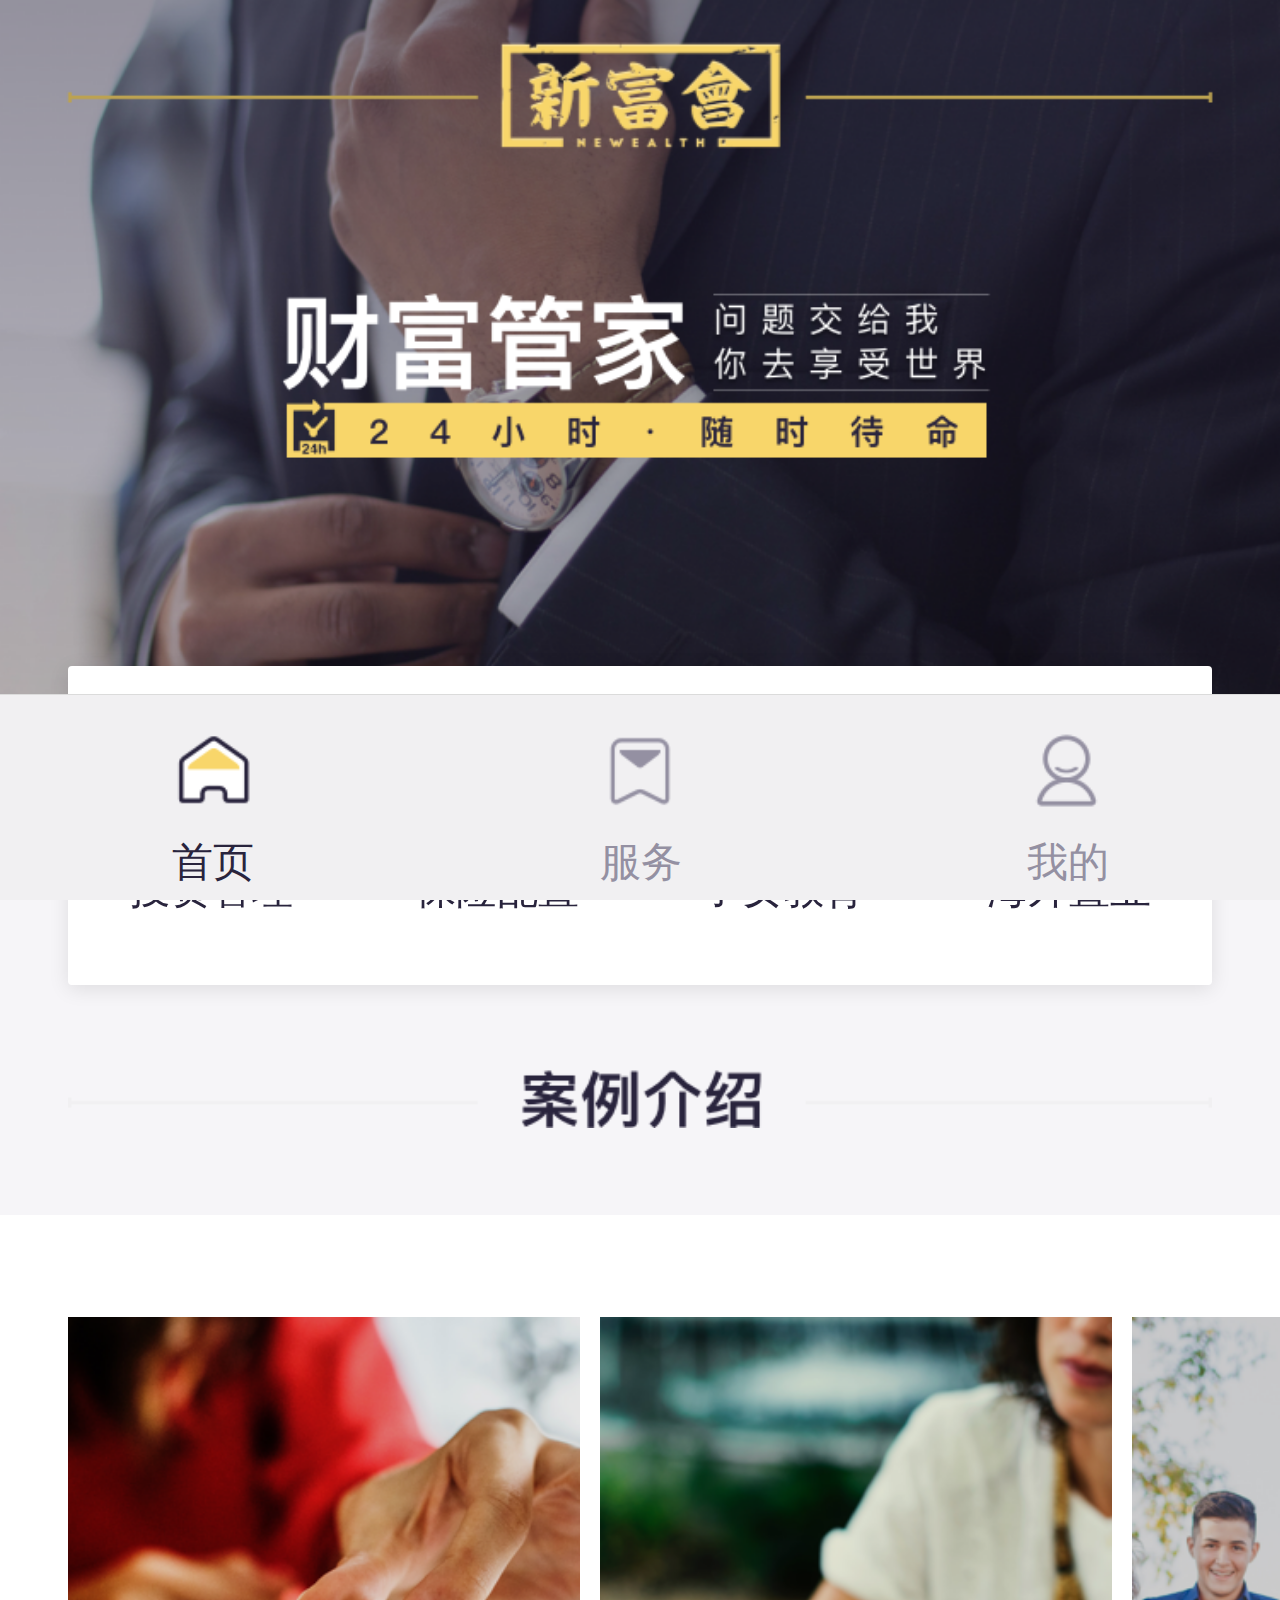
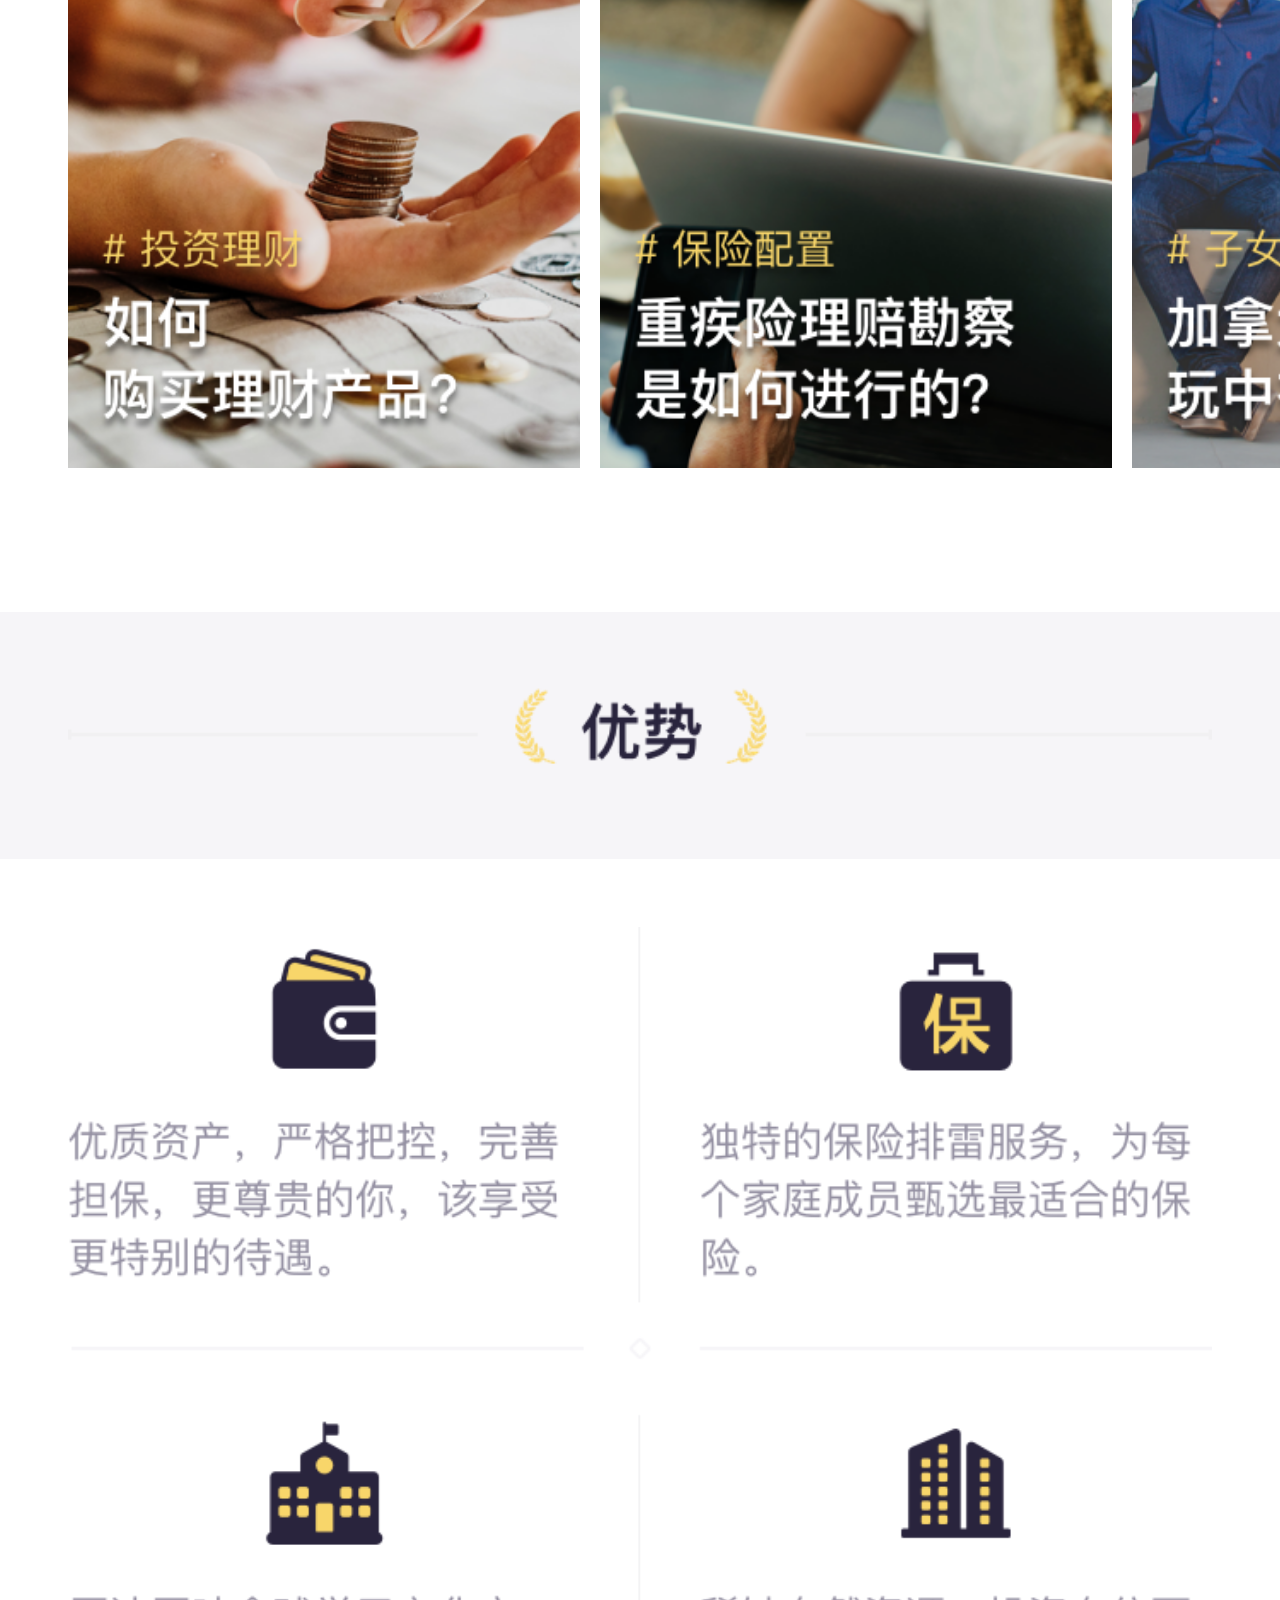
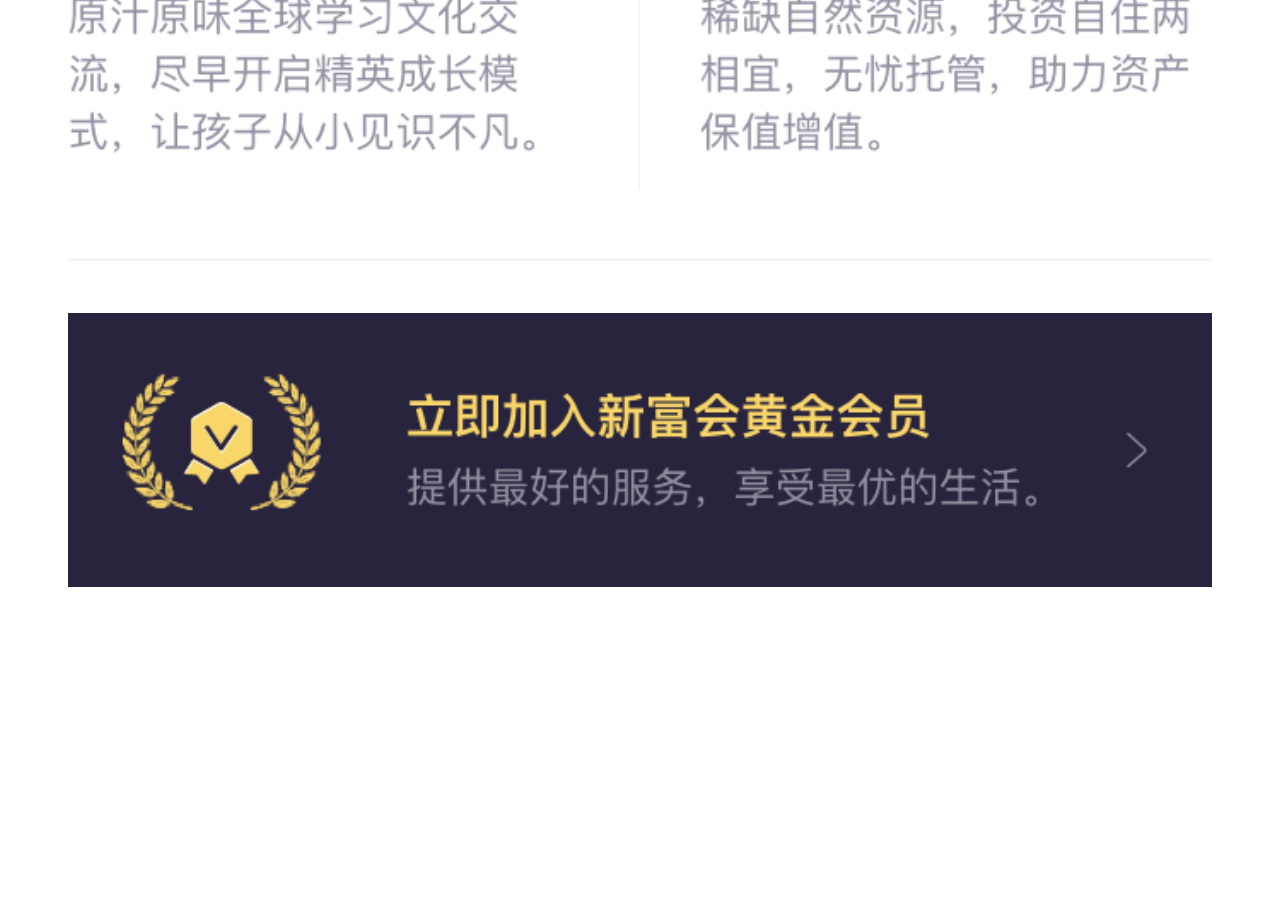
<file: index.html>
<!DOCTYPE html>
<html lang="en">

<head>
	<meta charset="UTF-8">
	<meta name="viewport" content="width=device-width, initial-scale=1.0,user-scalable=0">
	<meta http-equiv="X-UA-Compatible" content="ie=edge">
	<link rel="stylesheet" href="./css/shouye.css">
	<link rel="stylesheet" href="./css/common.css">
	<link rel="stylesheet" href="./css/swiper.min.css">
	<script src="./js/jquery-2.1.4.js"></script>
	<script src="./js/rem.js"></script>
	<title>新富会</title>
</head>

<body>
	<div class="wide">
		<!-- banner部分 -->
		<div class="swiper-container">
			<div class="swiper-wrapper banner">
				<div class="swiper-slide">
					<img src="./img/banner1.png" alt="">
				</div>
				<!-- <div class="swiper-slide">
					<img src="./img/banner1.png" alt="">
				</div>
				<div class="swiper-slide">
					<img src="./img/banner1.png" alt="">
				</div> -->
			</div>
			<div class="swiper-pagination"></div>
			<div class="banner_bg"></div>
		</div>
		<!-- banner部分 -->
		<!-- banner下方四个分类 -->
		<div class="padd">
			<div class="classify">
				<div>
					<img src="./img/invest.png" alt="">
					<p class="f24">投资管理</p>
				</div>
				<div>
					<img src="./img/insurance.png" alt="">
					<p class="f24">保险配置</p>
				</div>
				<div>
					<img src="./img/education.png" alt="">
					<p class="f24">子女教育</p>
				</div>
				<div>
					<img src="./img/house.png" alt="">
					<p class="f24">海外置业</p>
				</div>
			</div>
		</div>
		<!-- banner下方四个分类 -->
		<!-- 案例介绍 -->
		<div class="case">
			<div class="title f36">
				<img src="img/text3x.png" alt="" class="you h36">
			</div>
			<div class="bannerimg">
				<div class="swiper-container1">
					<div class="swiper-wrapper">
						<div class="swiper-slide">
							<img src="./img/touzilicai.png" alt="">
						</div>
						<div class="swiper-slide">
							<img src="./img/baoxianpeizhi.png" alt="">
						</div>
						<div class="swiper-slide">
							<img src="./img/zinvjiaoyu.png" alt="">
						</div>
						<div class="swiper-slide">
							<img src="./img/haiwaizhiye.png" alt="">
						</div>
						<div class="swiper-slide " style="width:20px !important;"></div>
					</div>
				</div>
			</div>
		</div>
		<!-- 案例介绍 -->
		<!-- 优势 -->
		<div class="advantage">
			<div class="title1">
				<img src="img/textx.png" alt="" class="you">
				<!-- <text class="kuohao f36">（</text>
                <text class="f36">优势</text>
                <text class="kuohao f36">）</text> -->
			</div>
			<div class="advantage-con">
				<img src="./img/pic_sx.png" alt="" style="width:100%;height:5.48rem">
				<!-- <div class="con-list  mb line1">
					<img src="./img/invest.png" alt="">
					<p class="f24grey">优质资产，严格把控，完善担保，更尊贵的你，该享受更特别的待遇。</p>
				</div>
				<div class="con-list mb line2">
					<img src="./img/insurance.png" alt="">
					<p class="f24grey">独特的保险排雷服务，为每个家庭成员甄选最适合的保险。</p>
				</div>
				<div class="con-list line3">
					<img src="./img/education.png" alt="">
					<p class="f24grey">原汁原味全球学习文化交流，尽早开启精英成长模式，让孩子从小见识不凡。</p>
				</div>
				<div class="con-list line4">
					<img src="./img/house.png" alt="">
					<p class="f24grey">稀缺自然资源，投资自住两相宜，无忧托管，助力资产保值增值。</p>
				</div> -->
				<!-- 立即加入 -->
				<div class="join">
					<img src="./img/立即加入@2x.png" alt="">
				</div>
			</div>
		</div>
		<!-- 优势 -->
		<!-- 底线 -->
		<!-- <div class="dixian">我是有底线的</div> -->
		<!-- 底部导航 -->
		<div class="logo">
			<img src="./img/navbar@3x.png" alt="">
		</div>
		<footer class="aui-nav" id="footer" style="border-top: 1px solid #dbdbdb;z-index:9">
			<ul class="bar-tab" id="parent">
				<li >
					<img src="./img/home_selected.png" class="foot_icon" />
					<p class="f24">
						首页
					</p>
				</li>
				<li>
					<a href="service.html"><img src="./img/service.png" class="foot_icon" />
						<p class="f24grey" style="text-indent:2px">
							服务
						</p>
					</a>
				</li>
				<!-- <li class="hide"> -->
				<li>
					<a ><img src="./img/profile.png" class="foot_icon" />
						<p class="f24grey" style="text-indent:2px">
							我的
						</p>
					</a>
				</li>
			</ul>
		</footer>
		<!-- 底部导航 -->
	</div>
	<script src="./js/swiper.min.js"></script>
	<script src="js/common.js"></script>
	<script src="js/shouye.js"></script>
	<script type="text/javascript">
	$(function(){

		// 首页banner图轮播
		var banner_length =$('.banner .swiper-slide').length;
		console.log(banner_length)
		if(banner_length>1){
			var mySwiper = new Swiper('.swiper-container', {
				loop: true, //循环播放
				// 设置分页
				pagination: {
					el: '.swiper-pagination',
					clickable: true,
				},
				// 自动播放
				autoplay: false,
			})
		}
		// 案例介绍
		var mySwiper = new Swiper('.swiper-container1', {
			spaceBetween: 20,
			slidesPerView: 'auto',
		})

	})
	</script>
</body>

</html>
</file>
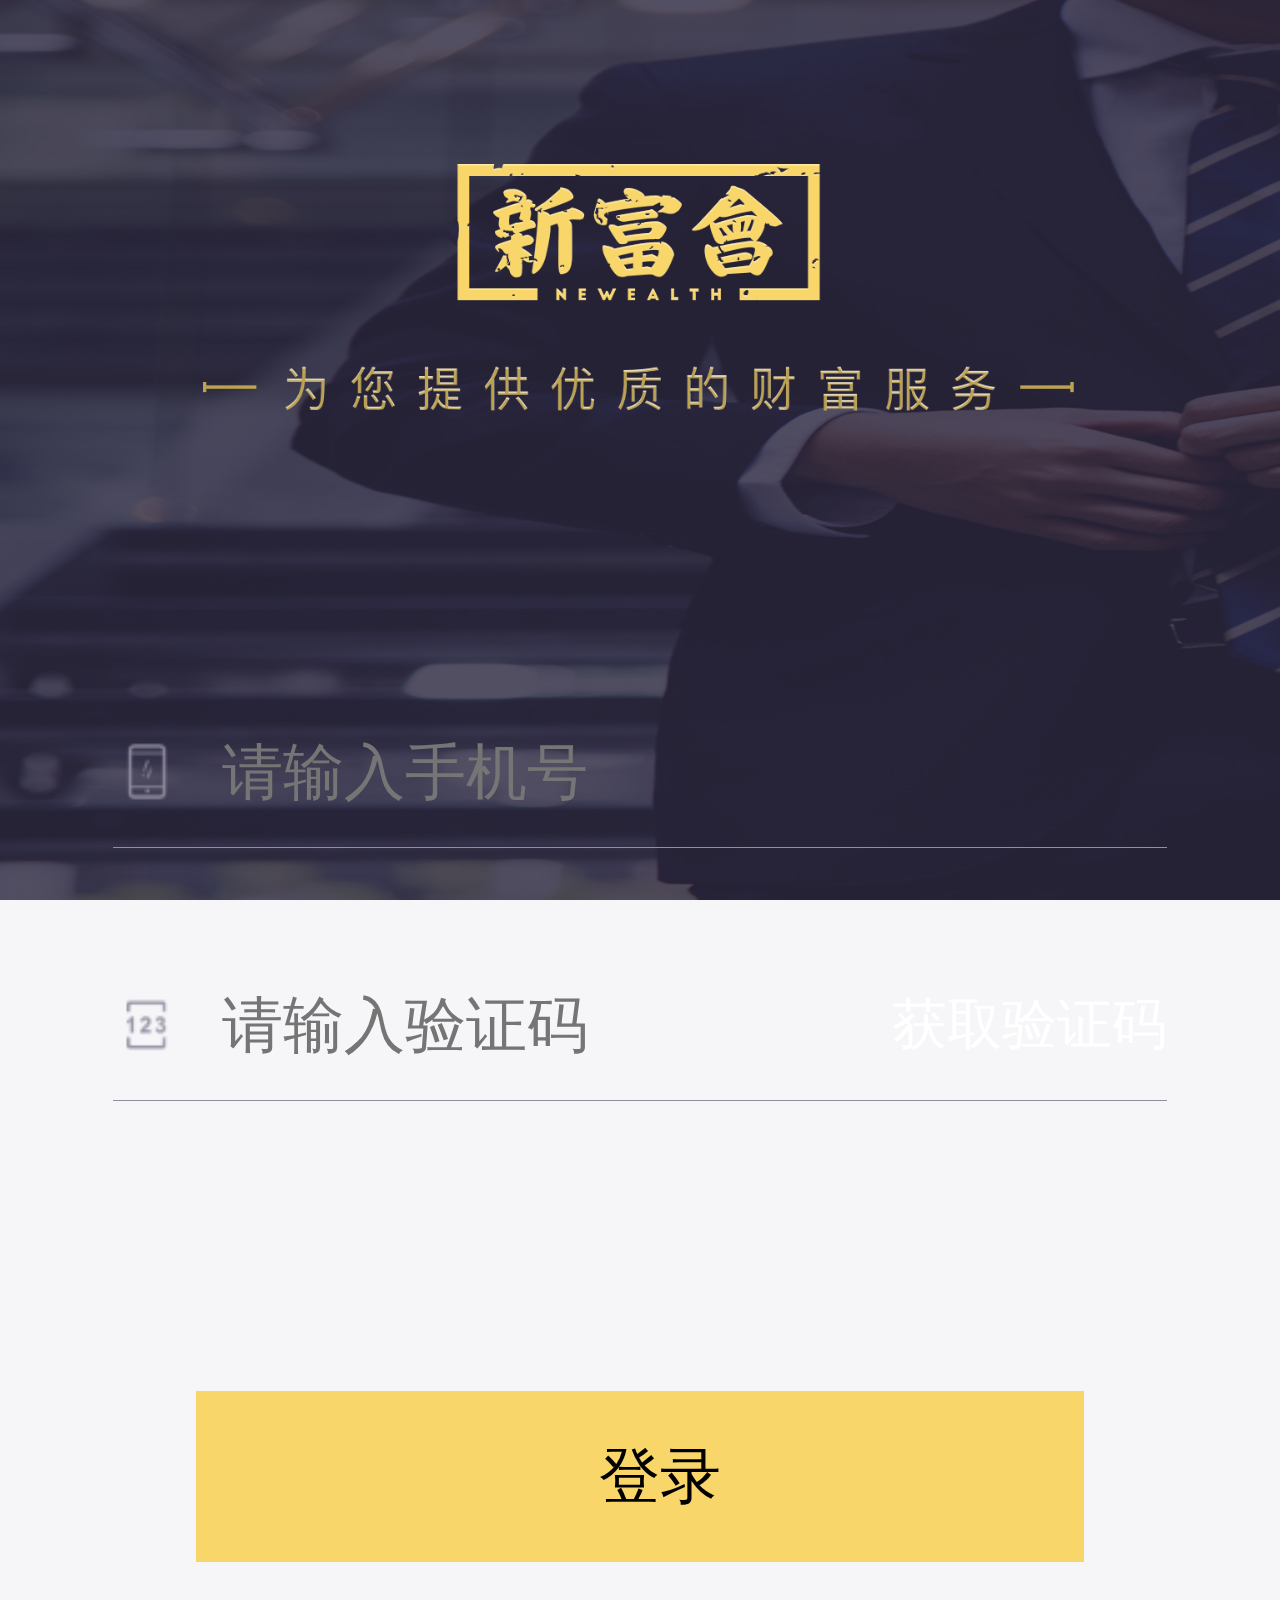
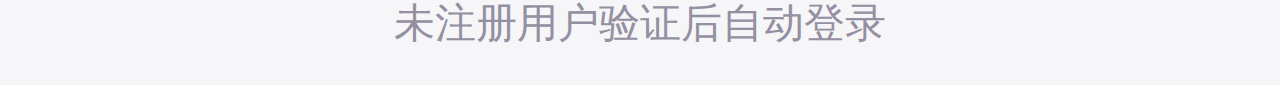
<file: butlerservice.html>
<!DOCTYPE html>
<html lang="en">
<head>
<meta name="viewport" content="width=device-width, initial-scale=1.0, maximum-scale=1.0,minimum-scale=1.0,user-scalable=0">
<meta http-equiv="Content-Type" content="text/html; charset=utf-8" />
<meta http-equiv="X-UA-Compatible" content="ie=edge">
    <link rel="stylesheet" href="./css/common.css">
    <link rel="stylesheet" href="./css/bulterservice.css">
    <script src="js/jquery-2.1.4.js"></script>
    <script src="./js/rem.js"></script>
    <title>管家服务</title>
</head>
<body>
    <!-- header -->
    <div class="header">
        <img src="img/icon_back_na3x.png" class="icon_left" >
        <span>管家服务</span>
    </div>
    <div class="wide">
        <div class="title">
          <img src="img/icon_service.png" alt="">
        </div>
        <div class="formlist">
            <div class="list">
                <img src="img/iconsx.png" alt="">
                <input type="number" id="phone" placeholder="请输入手机号" disabled>  
            </div>
            <!-- <div class="list">
                <img src="./img/idcard.png" alt="">
                <input type="text" placeholder="身份证号" id="identity">
            </div> -->
            <div class="list">
                <img src="img/icon_name.png" alt="">
                <input type="text" placeholder="称呼" id="name">
            </div>
            <div class="sex">
                <div class="boy selected" data-sex='1'>
                    <img src="img/icon_male_selecte3x.png" alt="">
                    <img src="img/icon_male_normalx.png" class="hide" alt="">
                    <span>男</span>
                </div>
                <div class="girl" data-sex='2'>
                    <img src="img/icon_female_normalx.png" alt="">
                    <img src="img/icon_female_selectedx.png" class="hide" alt="">
                    <span>女</span>
                </div>
            </div>
            <div class="yixaing">
                <p class="f24">* 意向服务（可多选）：</p>
                <div class="option f24">
                    <!-- <p class="p pactive">投资理财</p>
                    <p class="p">保险配置</p>
                    <p class="p">子女教育</p>
                    <p class="p">海外置业</p> -->
                </div>
            </div>
            <!-- <div class="agree f24">
                <span class="icon icon_checked"></span>
                我已仔细阅读<a href="javascript:;">《新富会》服务</a>所有内容
            </div> -->
            <div class="submit">
                提交信息
            </div>
        </div>
    </div>
    <!-- window -->
    <div class="window"></div>
    <div class="window_w">
        <div class="info">
            <p class="txt">放弃召唤管家服务吗？</p>
            <div class="op">
                <div class="cancel">取消</div>
                <div class="give_up">放弃</div>
            </div>
        </div>
    </div>
    <!-- window end -->
</body>
<script src="js/butlerservice.js"></script>
</html>
</file>
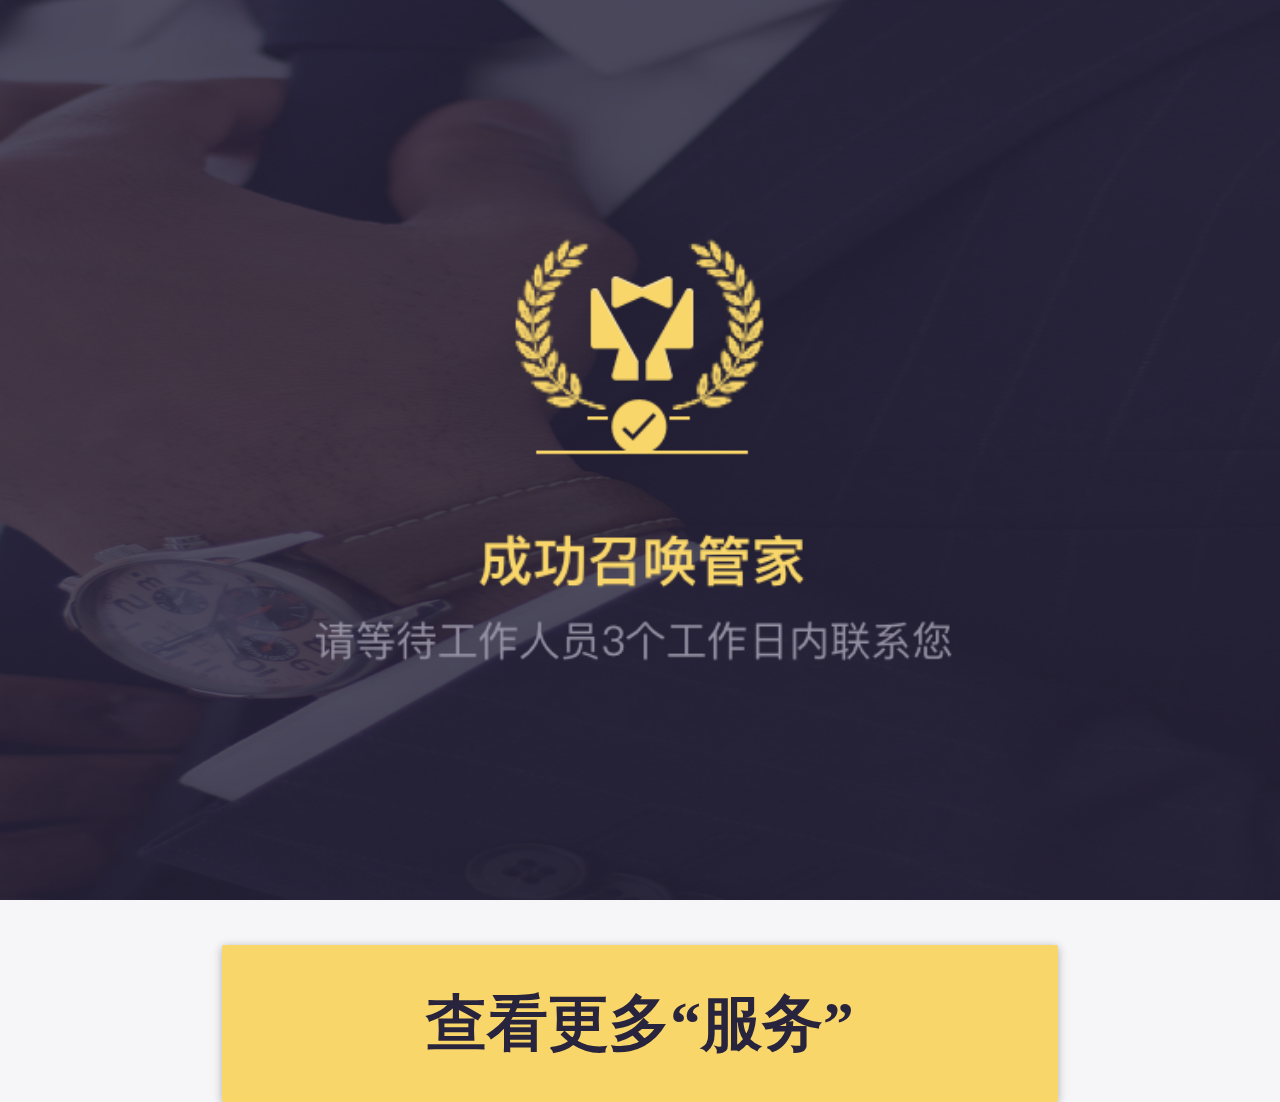
<file: fill_success.html>
<!DOCTYPE html>
<html lang="en">
<head>
    <meta charset="UTF-8">
    <meta name="viewport" content="width=device-width, initial-scale=1.0, maximum-scale=1.0,minimum-scale=1.0,user-scalable=0">
    <meta http-equiv="X-UA-Compatible" content="ie=edge">
    <title>填单成功</title>
    <script src="./js/jquery-2.1.4.js"></script>
    <script src="./js/rem.js"></script>
    <link rel="stylesheet" href="./css/common.css">
    <link rel="stylesheet" href="./css/fill_success.css">
</head>
<body>
    <div class="body">
        <img src="./img/pic_x.png" alt="">
        <a href="index.html" class="input">查看更多“服务”</a>
        <!-- <input type="button" value="查看更多“服务”"> -->
        <!-- <span class="input">查看更多“服务”</span> -->
    </div>
</body>
</html>
</file>
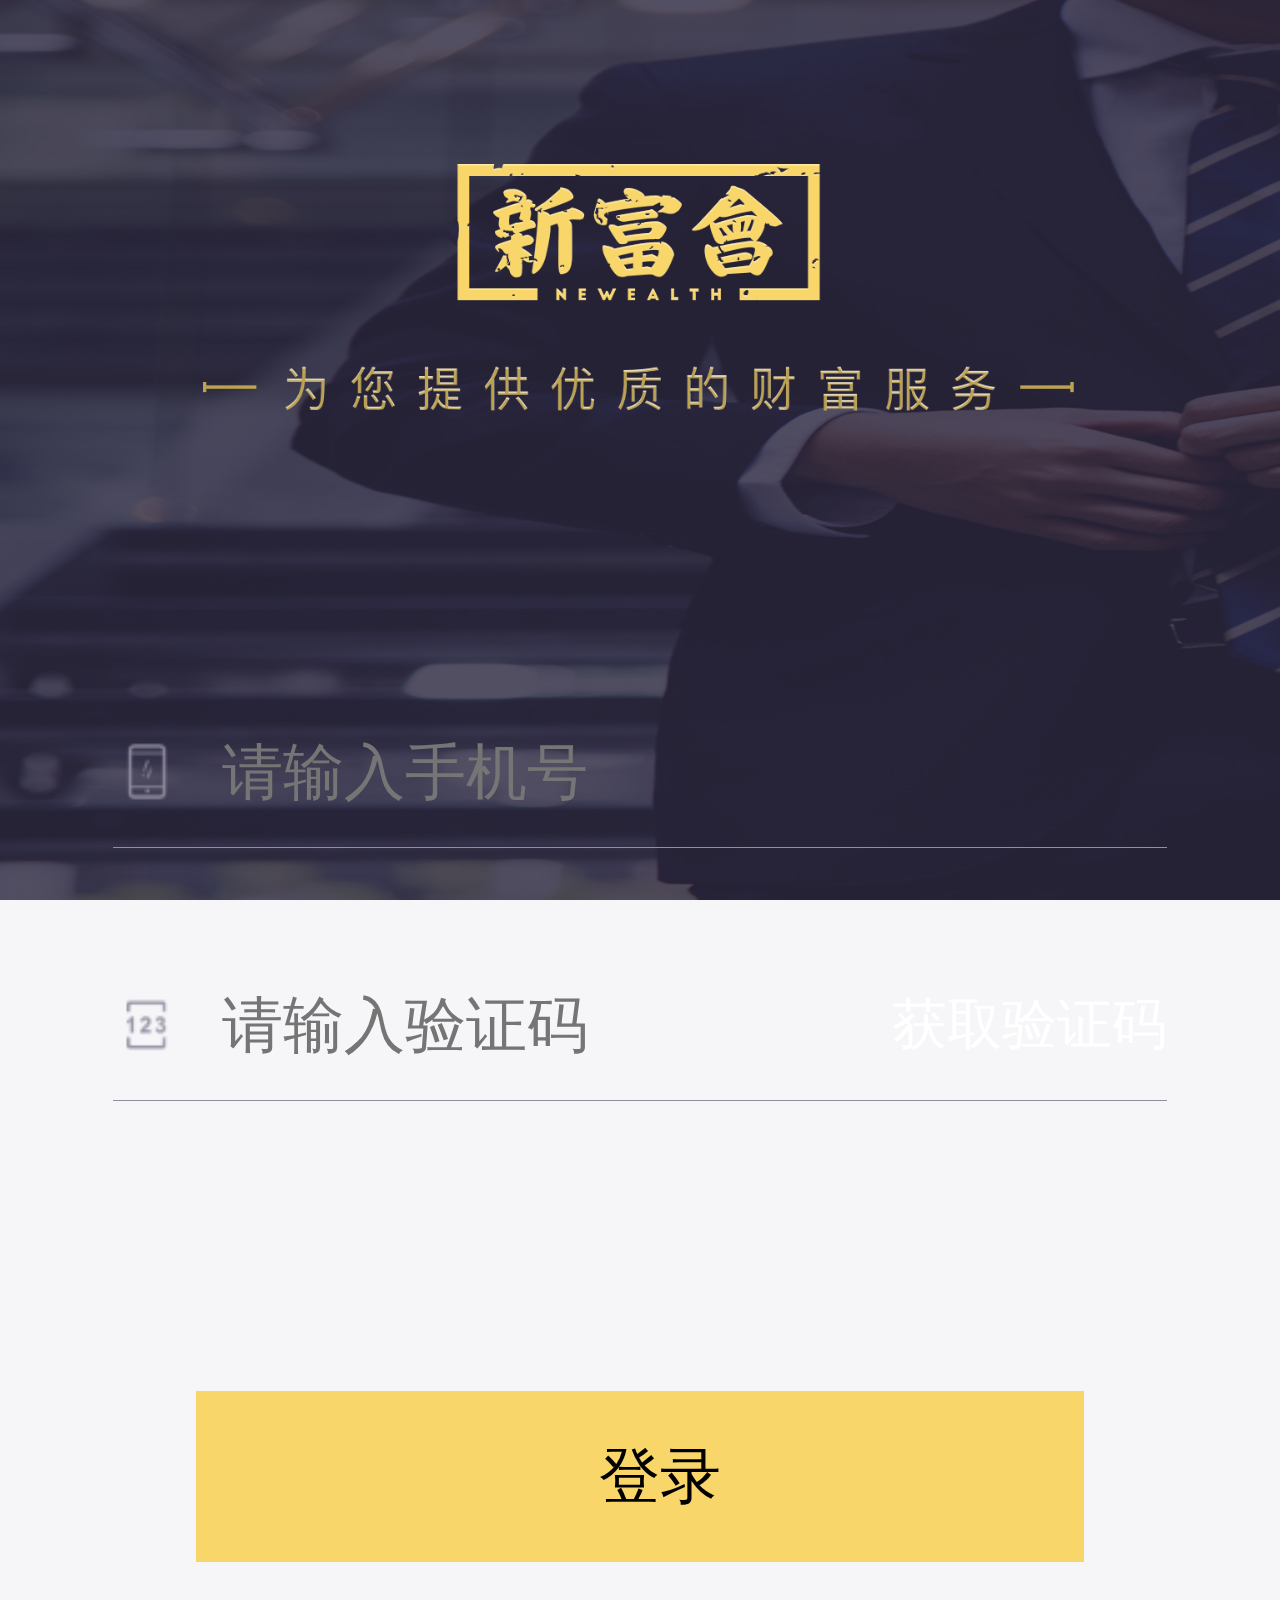
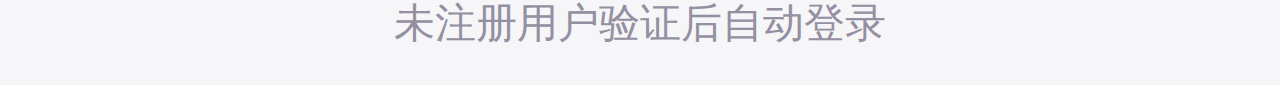
<file: login.html>
<!DOCTYPE html>
<html lang="en">
<head>
    <meta charset="UTF-8">
    <meta name="viewport" content="width=device-width, initial-scale=1.0,user-scalable=0">
    <meta http-equiv="X-UA-Compatible" content="ie=edge">
    <title>新富会</title>
    <script src="js/jquery-2.1.4.js"></script>
    <script src="js/rem.js"></script>
    <link rel="stylesheet" href="css/common.css">
    <link rel="stylesheet" href="css/login.css">
</head>
<body>
    <div class="container">
        <img src="img/logo_Groupx.png" alt="" class="logo1">
        <!-- <form  action="#" method="get" > -->
        <form action="index.html" method="get">
            <div class="form_li">
                <!-- <span class="icon icon_s"> </span> -->
                <img src="img/iconsx.png" alt="" class="icon">
                <input type="number" placeholder="请输入手机号" maxlength="11" name='phone' id="phone" value=''>
            </div>
            <div class="form_li">
                <!-- <span class="icon icon_code"></span> -->
                <img src="img/icon_codex.png" alt="" class="icon">
                <input type="number" placeholder="请输入验证码" id="code" value='' name='code'>
                <div class="code_btn">获取验证码</div>
            </div>
            <input type="submit" name="" id="submit" value="登录">
            <p class="f12">未注册用户验证后自动登录</p>
        </form>
    </div>
    <!-- window -->
    <div class="window"></div>
    <!-- window end -->
</body>
<script src="js/login.js"></script>

</html>
</file>
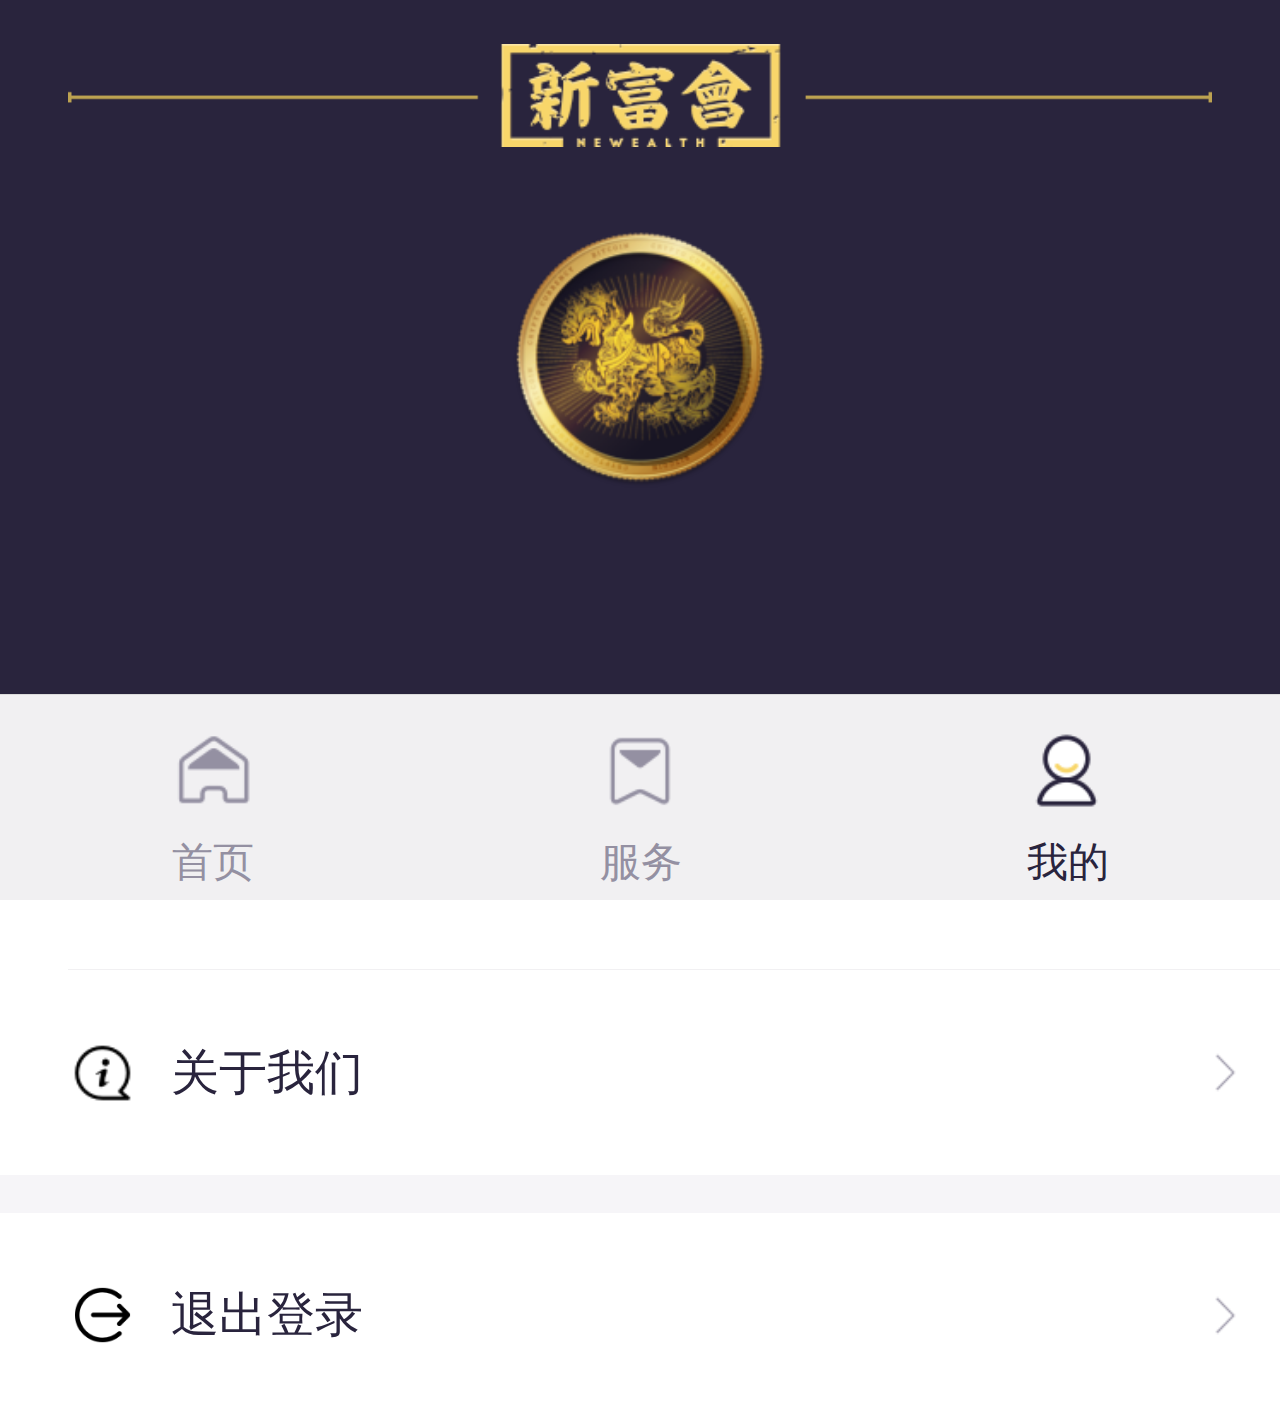
<file: mine.html>
<!DOCTYPE html>
<html lang="en">

<head>
    <meta charset="UTF-8">
    <meta name="viewport" content="width=device-width, initial-scale=1.0,user-scalable=0">
    <meta http-equiv="X-UA-Compatible" content="ie=edge">
    <link rel="stylesheet" href="./css/common.css">
    <link rel="stylesheet" href="./css/mine.css">
    <script src="./js/rem.js"></script>
    <title>新富会</title>
</head>

<body>
    <div class="wide">
        <!-- 上面背景为深紫色的内容 -->
        <div class="head">
            <img src="./img/navbar@3x.png" alt="" class="title">
            <img src="./img/logo.png" alt="" class="logo">
            <p class="phone"></p>
        </div>
        <!-- 上面背景为深紫色的内容 -->
        <!-- 下面的列表 -->
        <div class="userlist">
            <ul>
                <li id="myorder">
                    <p>
                        <img src="./img/icon_order.png" alt="" class="icon">
                        <text>历史订单</text>
                    </p>
                    <img src="./img/list_right.png" alt="" class="more">
                </li>
                <!-- <li>
                    <p>
                        <img src="./img/icon_share.png" alt="" class="icon">
                        <text>邀请好友</text>
                    </p>
                    <img src="./img/list_right.png" alt="" class="more">
                </li> -->
                <li>
                    <p>
                        <img src="./img/icon_aboutus.png" alt="" class="icon">
                        <text>关于我们</text>
                    </p>
                    <img src="./img/list_right.png" alt="" class="more">
                </li>
            </ul>
            <ul style="margin:.22rem 0 0 0;">
                <li id="out">
                    <p>
                        <img src="./img/exit.png" alt="" class="icon">
                        <text>退出登录</text>
                    </p>
                    <img src="./img/list_right.png" alt="" class="more">
                </li>
            </ul>
        </div>
        <!-- 下面的列表 -->
    </div>
    <!-- 底部导航 -->
    <footer class="aui-nav" id="footer" style="border-top: 1px solid #dbdbdb;z-index:9">
        <ul class="bar-tab" id="parent">
            <li>
                <a href="index.html">
                    <img src="./img/home.png" class="foot_icon" />
                    <p class="f24grey">
                        首页
                    </p>
                </a>
            </li>
            <li>
                <a href="service.html">
                    <img src="./img/service.png" class="foot_icon" />
                    <p class="f24grey" style="text-indent:2px">
                        服务
                    </p>
                </a>
            </li>
            <li id="mine">
                <img src="./img/profile_selected.png" class="foot_icon" />
                <p class="f24" style="text-indent:2px">
                    我的
                </p>
            </li>
        </ul>
    </footer>
    <!-- 底部导航 -->
    <!-- window -->
    <div class="window_w">
        <div class="info">
            <p class="txt">确认退出？</p>
            <div class="op">
                <div class="cancel">取消</div>
                <div class="give_up">确认</div>
            </div>
        </div>
    </div>
    <!--window end  -->
    <script src="./js/jquery-2.1.4.js"></script>
    <script src="js/common.js"></script>
    <script src="js/mine.js"></script>
</body>

</html>
</file>
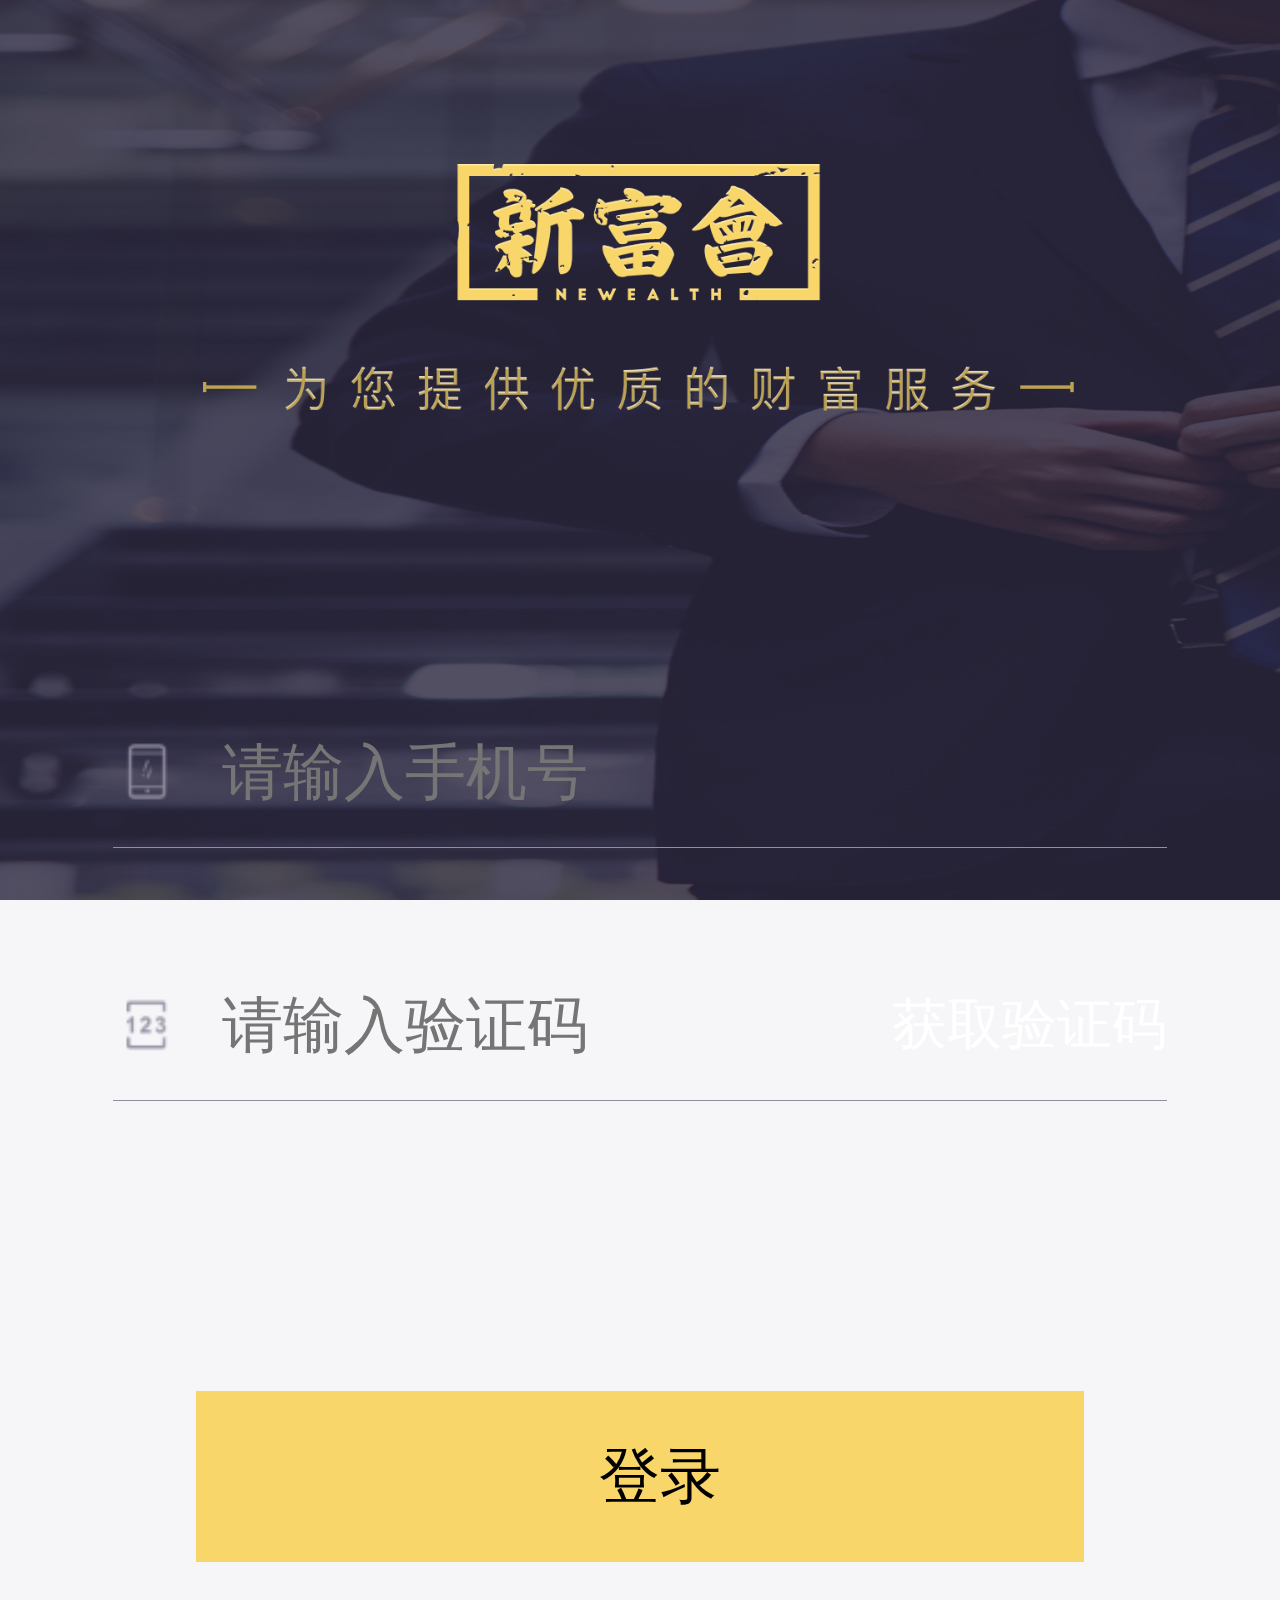
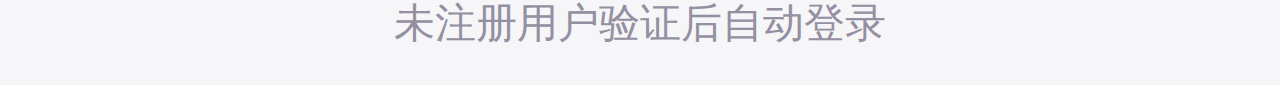
<file: myorder.html>
<!DOCTYPE html>
<html lang="en">

<head>
    <meta charset="UTF-8">
    <meta name="viewport" content="width=device-width, initial-scale=1.0,user-scalable=0">
    <meta http-equiv="X-UA-Compatible" content="ie=edge">
    <link rel="stylesheet" href="./css/common.css">
    <link rel="stylesheet" href="./css/myorder.css">
    <script src="./js/rem.js"></script>
    <title>新富会</title>
</head>

<body>
    <div class="wide">
        <!-- 头部进行中 -->
        <!-- <div class="title">
            <img src="img/icon_back_na3x.png" class="icon_left"  onClick="javascript :history.back(-1);">
            <span>历史订单</span> -->
        <!-- <text id="ing" class="active">进行中</text>
            <text id="finish" class="noactive">已完成</text> -->
        <!-- </div> -->
        <!-- 头部进行中 -->
        <!-- 下面的内容 -->
        <div class="content" id="jingxingzhong">
            <div class="content-list">
                <div class="pading4">
                    <div class="content-title">
                        <p class="title1">省心投</p>
                        <p class="title2 f24">12个月</p>
                    </div>
                    <div class="middle">
                        <div class="pre">
                            <p class="precount f36bold">1000元</p>
                            <p class="f24 margintop">投资金额</p>
                        </div>
                        <div class="next">
                            <p class="nextcount f36bold">800元</p>
                            <p class="nextbott margintop">最终收益</p>
                        </div>
                    </div>
                </div>
                <div class="bottom">
                    <div class="flex">
                        <div class="qi">
                            <p class="f20">起投时间</p>
                            <p class="f20">2018-06-01</p>
                        </div>
                        <div class="line"><img src="img/linex.png" alt=""></div>
                        <div class="end">
                            <p class="f20">结束时间</p>
                            <p class="f20">2018-06-02</p>
                        </div>
                    </div>
                </div>
            </div>
            <div class="content-list">
                <div class="pading4">
                    <div class="content-title">
                        <p class="title1">全家福保险</p>
                    </div>
                    <div class="middle">
                        <div class="pre">
                            <p class="precount f36bold">1000元</p>
                            <p class="f24 margintop">投资金额</p>
                        </div>
                        <div class="next">
                            <p class="nextcount f36bold">800元</p>
                            <p class="nextbott margintop">获保金额</p>
                        </div>
                    </div>
                </div>
                <div class="bottom">
                    <div>
                        <p class="f20">投保时间</p>
                        <p class="f20 ">2018-06-01</p>
                    </div>
                </div>
            </div>
            <div class="content-list">
                <div class="pading4">
                    <div class="content-title">
                        <p class="title1">全家福保险</p>
                    </div>
                    <div class="middle">
                        <div class="pre">
                            <p class="precount f36bold">1000元</p>
                            <p class="f24 margintop">投资金额</p>
                        </div>
                        <div class="next">
                            <p class="nextcount f36bold">800元</p>
                            <p class="nextbott margintop">最终收益</p>
                        </div>
                    </div>
                </div>
                <div class="bottom">
                    <div>
                        <p class="f20">投保时间</p>
                        <p class="f20 ">2018-06-01</p>
                    </div>
                </div>
            </div>
        </div>
        <!-- 下面的内容 -->
        <!-- 已完成内容 -->
        <div class="allfinish" id="allfinish" style="display:none;">
            <div class="content-list">
                <div class="pading4">
                    <div class="content-title">
                        <p class="title1">全家福保险</p>
                    </div>
                    <div class="middle">
                        <div class="pre">
                            <p class="precount f36bold">1000元</p>
                            <p class="f24 margintop">投资金额</p>
                        </div>
                        <div class="next">
                            <p class="nextcount f36bold">800元</p>
                            <p class="nextbott margintop">最终收益</p>
                        </div>
                    </div>
                </div>
                <div class="bottom">
                    <div>
                        <p class="f20">投保时间</p>
                        <p class="f20 ">2018-06-01</p>
                    </div>
                </div>
            </div>
        </div>
        <!-- 已完成内容 -->
    </div>
    <!-- 底部导航 -->
    <footer class="aui-nav" id="footer" style="border-top: 1px solid #dbdbdb;z-index:9">
        <ul class="bar-tab" id="parent">
            <li>
                <a href="index.html"><img src="./img/home.png" class="foot_icon" />
                    <p class="f24grey">
                        首页
                    </p>
                </a>
            </li>
            <li>
                <a href="service.html"><img src="./img/service.png" class="foot_icon" />
                    <p class="f24grey">
                        服务
                    </p>
                </a>
            </li>
            <li>
                <a onclick="javascript:history.go(-1)"><img src="./img/profile_selected.png" class="foot_icon" />
                    <p class="f24">
                        我的
                    </p>
                </a>
            </li>
        </ul>
    </footer>
    <!-- 底部导航 -->
    <script src="./js/jquery-2.1.4.js"></script>

    <script src="js/common.js"></script>
    <script src="js/myorder.js"></script>
    <script>
        var ingtab = $('#ing');
        var finishtab = $('#finish');
        var view1 = $('#jingxingzhong');
        var view2 = $('#allfinish');
        ingtab.on('click', function () {
            ingtab.addClass('active')
            finishtab.removeClass('active')
            view2.hide();
            view1.show();
        })
        finishtab.on('click', function () {
            ingtab.removeClass('active')
            finishtab.addClass('active')
            view2.show();
            view1.hide();
        })
    </script>
</body>

</html>
</file>
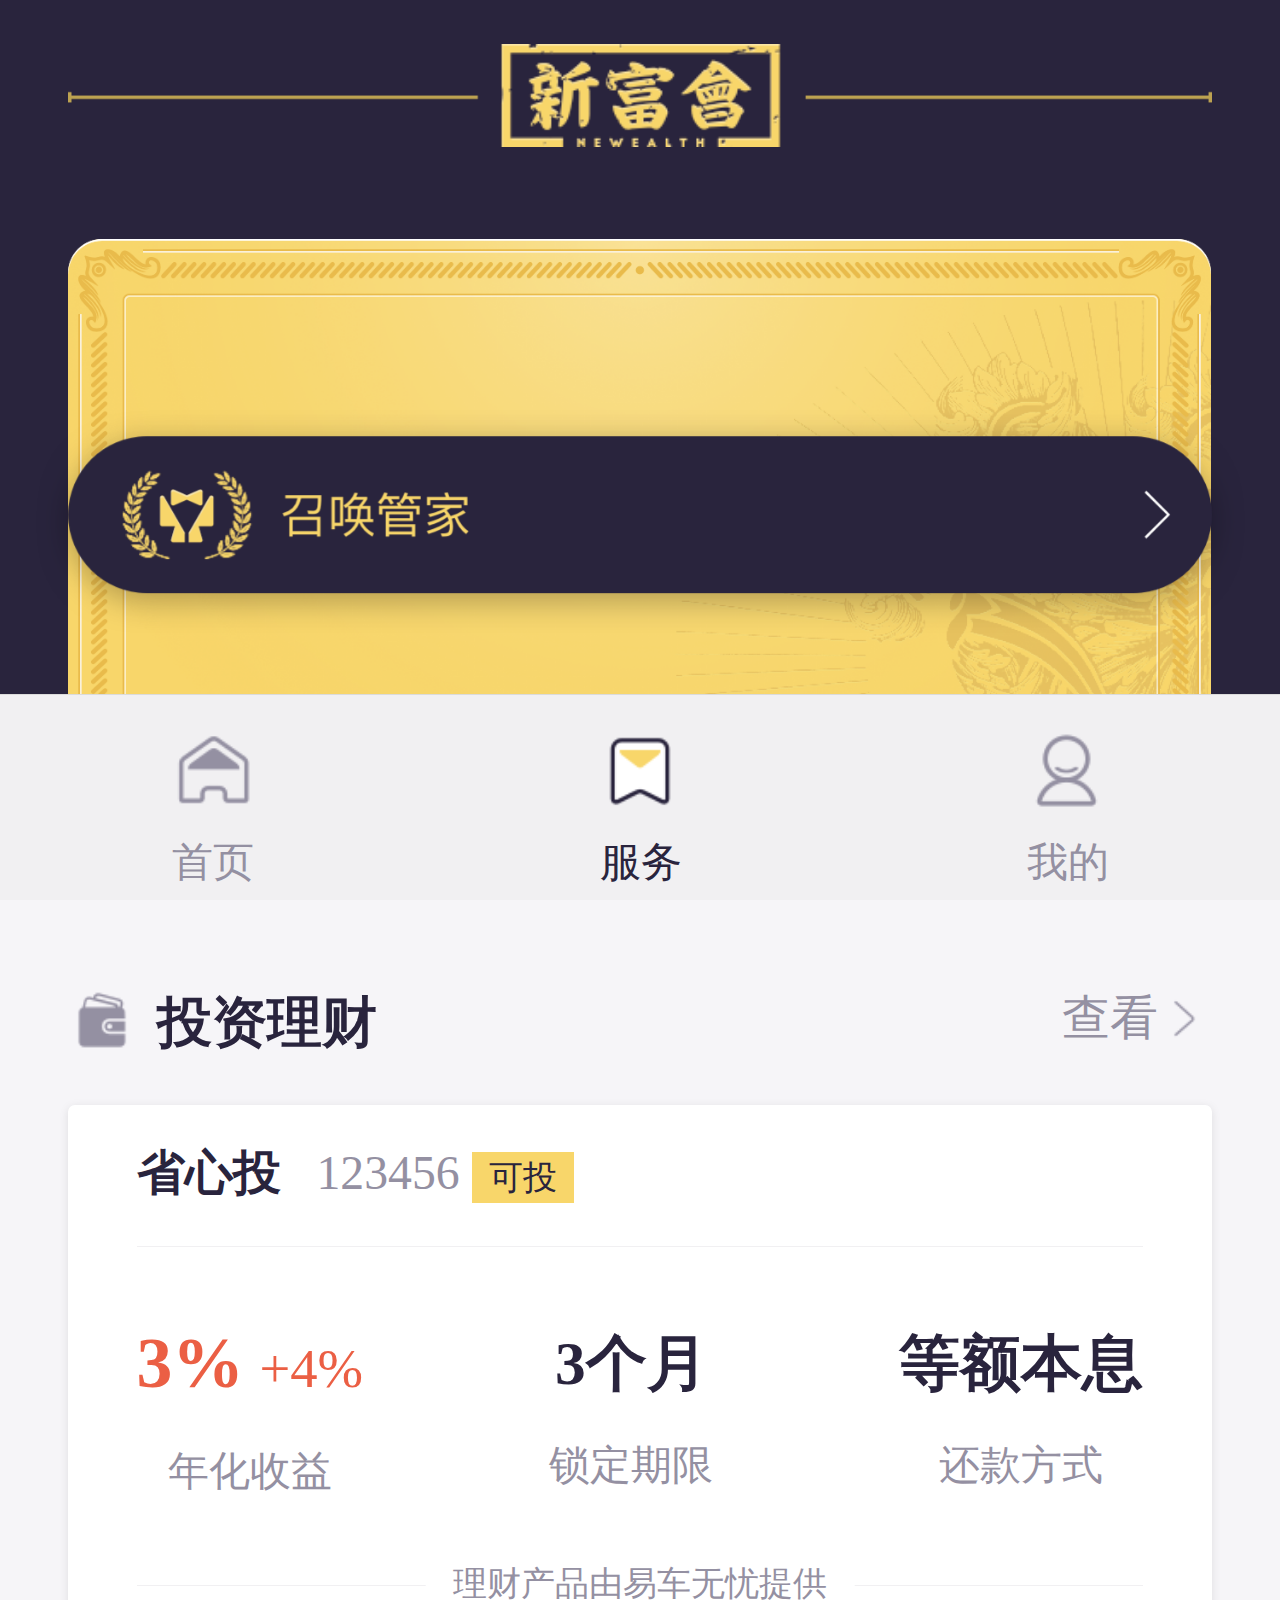
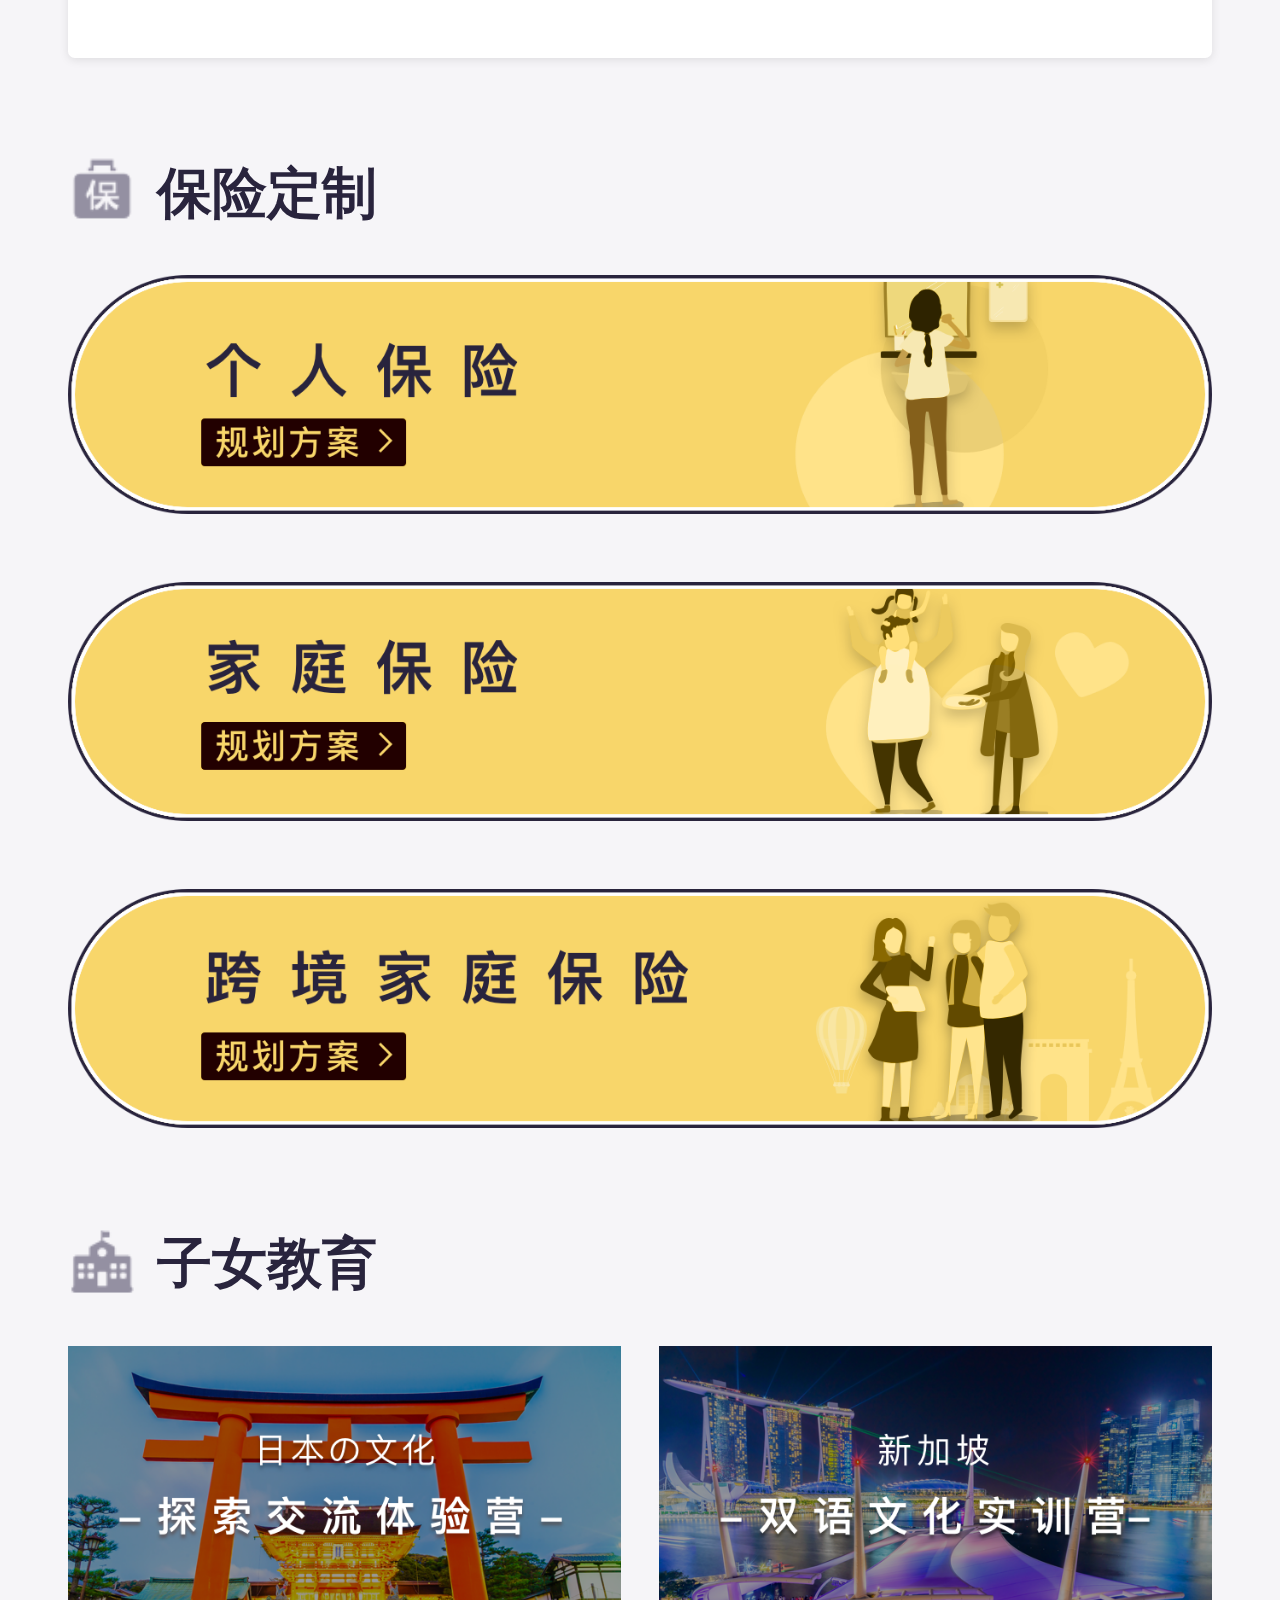
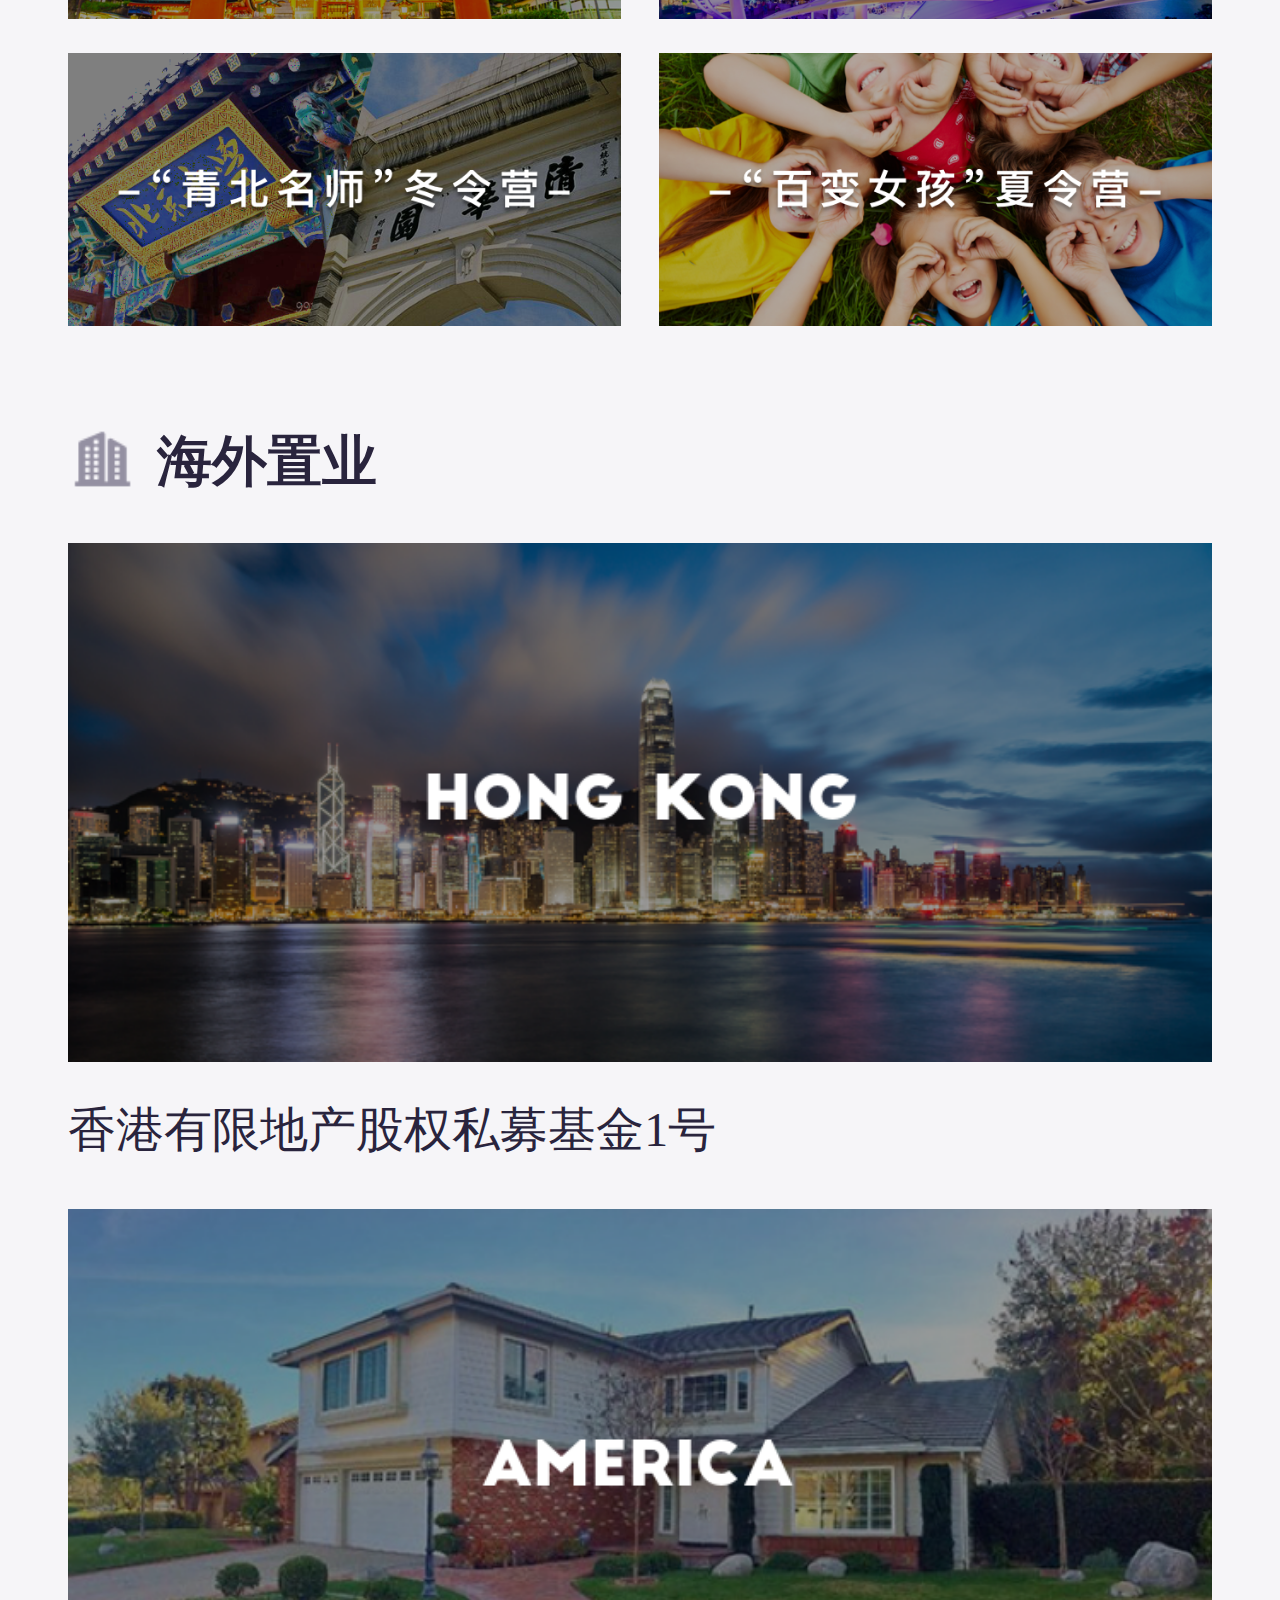
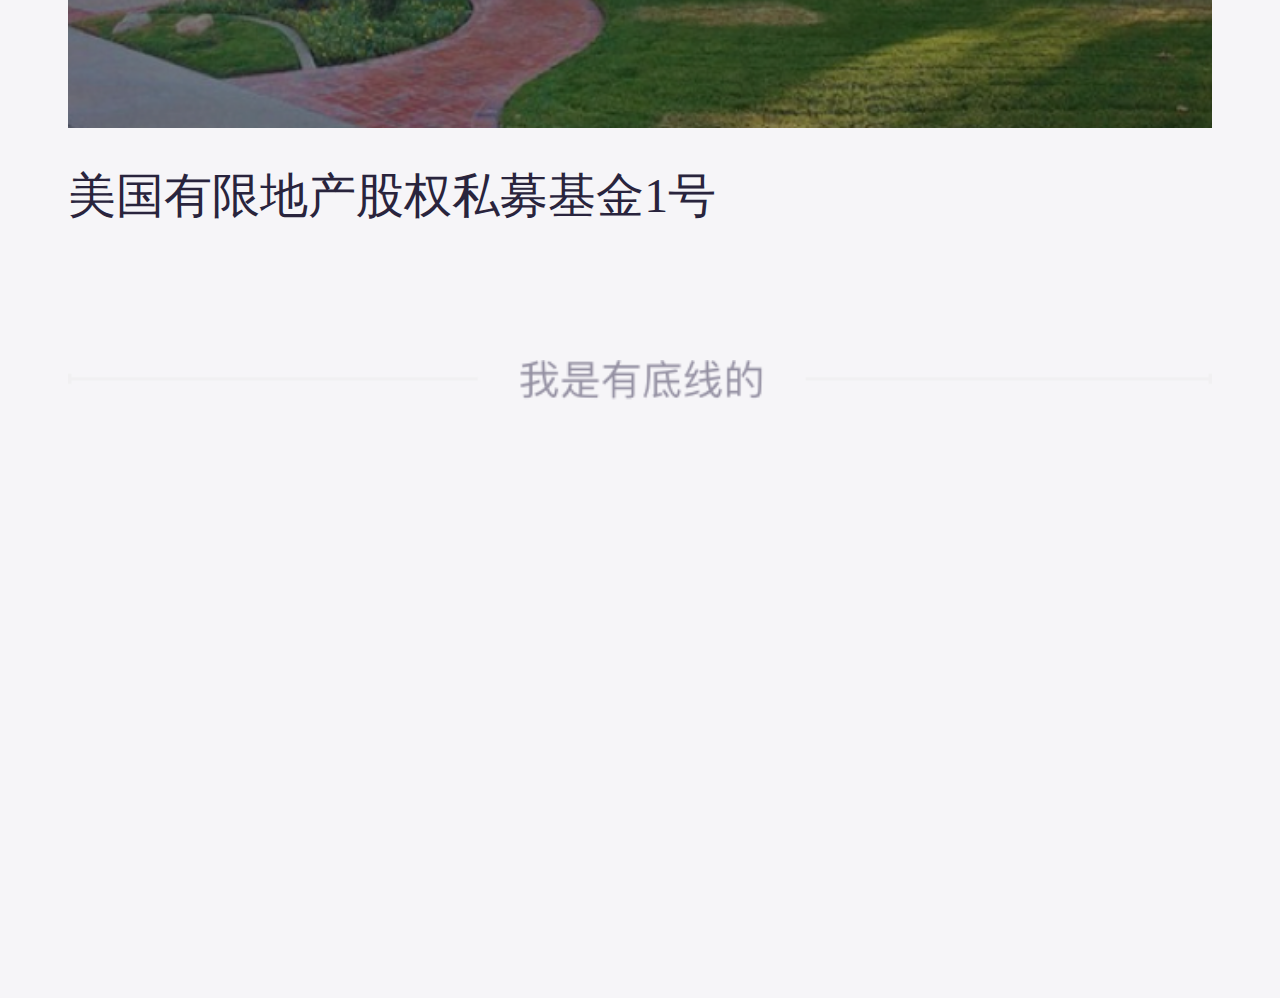
<file: service.html>
<!DOCTYPE html>
<html lang="en">

<head>
    <meta charset="UTF-8">
    <meta name="viewport" content="width=device-width, initial-scale=1.0,user-scalable=0">
    <meta http-equiv="X-UA-Compatible" content="ie=edge">
    <title>新富会</title>
    <script src="js/jquery-2.1.4.js"></script>
    <script src="js/rem.js"></script>
    <link rel="stylesheet" href="css/common.css">
    <link rel="stylesheet" href="css/service.css">
</head>

<body>
    <!-- banner -->
    <div class="logo">
        <img src="./img/navbar@3x.png" alt="">
    </div>
    <div class="banner">
        <div class="banner_bg">
            <span class="banner_info">登陆/注册</span>
            <span class="banner_white"></span>
        </div>
        <div class="banner_g"></div>
    </div>
    <!-- banner end-->
    <!-- tab -->
    <ul class="tab_list">
        <!-- <li><a href="#personal" class="active">私人银行</a></li>
                <li><a href="#bao">保险配置</a></li>
                <li><a href="#child">子女教育</a></li>
                <li><a href="#sea">海外置业</a></li> -->
        <li><a href="javascript:;" class="active personal">私人银行</a></li>
        <li><a href="javascript:;" class="bao">保险配置</a></li>
        <li><a href="javascript:;" class="child">子女教育</a></li>
        <li><a href="javascript:;" class="sea">海外置业</a></li>
    </ul>
    <div class="tab">
        <div class="tab_con">
            <div id='personal'>
                <div class="title_s">
                    <span class="icon icon_tou"></span>
                    <span class="b_600">投资理财</span>
                    <a href="javascript:;" class="more">查看</a>
                </div>
                <div class="person_list">
                    <a href="javascript:;">
                        <!-- <img src="img/li.png" alt=""> -->
                        <div class="sheng_title">
                            <span class="f14_b">省心投</span>
                            <span class="f_14">123456</span>
                            <span class="sheng_info">可投</span>
                        </div>
                        <div class="sheng_con">
                            <div class="sheng_li">
                                <div class="sheng_left">
                                    <div class="sheng_top">
                                        <span class="red">3%</span>
                                        <span class="red f14">+4%</span>
                                    </div>
                                    <div class="sheng_bottom">年化收益</div>
                                </div>
                                <div class="sheng_center">
                                    <div class="sheng_top">3个月</div>
                                    <div class="sheng_bottom">锁定期限</div>
                                </div>
                                <div class="sheng_right">
                                    <!-- <div class="sheng_top "><span class="sheng_num">50000</span>元</div>
                                    <div class="sheng_bottom">剩余金额</div> -->
                                    <div class="sheng_top ">等额本息</div>
                                    <div class="sheng_bottom">还款方式</div>
                                </div>
                            </div>
                            <div class="sheng_b">
                                <span class="zzz">理财产品由易车无忧提供</span>
                            </div>
                        </div>
                    </a>
                </div>
            </div>
            <div id="bao">
                <div class="title_s">
                    <span class="icon icon_bao"></span>
                    <span class="b_600">保险定制</span>
                </div>
                <div class="bao_list">
                    <a href="javascript:;">
                        <img src="img/pic.png" alt="">
                    </a>
                    <a href="javascript:;">
                        <img src="img/pic_j.png" alt="">
                    </a>
                    <a href="javascript:;">
                        <img src="img/pic_k.png" alt="">
                    </a>
                </div>
            </div>
            <div id="child">
                <div class="title_s">
                    <span class="icon icon_child"></span>
                    <span class="b_600">子女教育</span>
                    <!-- <a href="javascript:;" class="more">查看</a> -->
                </div>
                <div class="child_list">
                    <a href="javascript:;"><img src="img/xia2.png" alt=""></a>
                    <a href="javascript:;"><img src="img/xia.png" alt=""></a>
                    <a href="javascript:;" class="top_10"><img src="img/huan.png" alt=""></a>
                    <a href="javascript:;" class="top_10"><img src="img/huan1.png" alt=""></a>
                </div>
            </div>
            <div id="sea">
                <div class="title_s">
                    <span class="icon icon_sea"></span>
                    <span class="b_600">海外置业</span>
                </div>
                <div class="sea_list">
                    <a href="javascript:;">
                        <img src="img/pic_HONGKONGx.png" alt="" class="sea_img">
                        <p class="f_14">香港有限地产股权私募基金1号</p>
                    </a>
                    <a href="javascript:;">
                        <img src="img/pic_HONGKONG.png" alt="" class="sea_img">
                        <p class="f_14">美国有限地产股权私募基金1号</p>
                    </a>
                </div>
            </div>
        </div>
        <div class="dixian"><img src="./img/lines.png" alt=""></div>
    </div>
    <!-- tab end-->
    <!-- window -->
    <div class="guan">
        <!-- <img src="img/gaun.png" alt="" class="guan_img">
        <span class="f14">召唤管家</span>
        <span></span> -->
    </div>
    <!-- window end-->
    <!-- 底部导航 -->
    <footer class="aui-nav" id="footer" style="border-top: 1px solid #dbdbdb;z-index:9">
        <ul class="bar-tab" id="parent">
            <li>
                <a href="index.html"><img src="./img/home.png" class="foot_icon" />
                    <p class="f24grey">
                        首页
                    </p>
                </a>
            </li>
            <li>
                <img src="./img/service_selected.png" class="foot_icon" />
                <p class="f24">
                    服务
                </p>
            </li>
            <li>
                <a ><img src="./img/profile.png" class="foot_icon" />
                    <p class="f24grey">
                        我的
                    </p>
                </a>
            </li>
        </ul>
    </footer>
    <!-- 底部导航 -->
</body>
<script src="js/serive.js"></script>
<script src="js/common.js"></script>

</html>
</file>
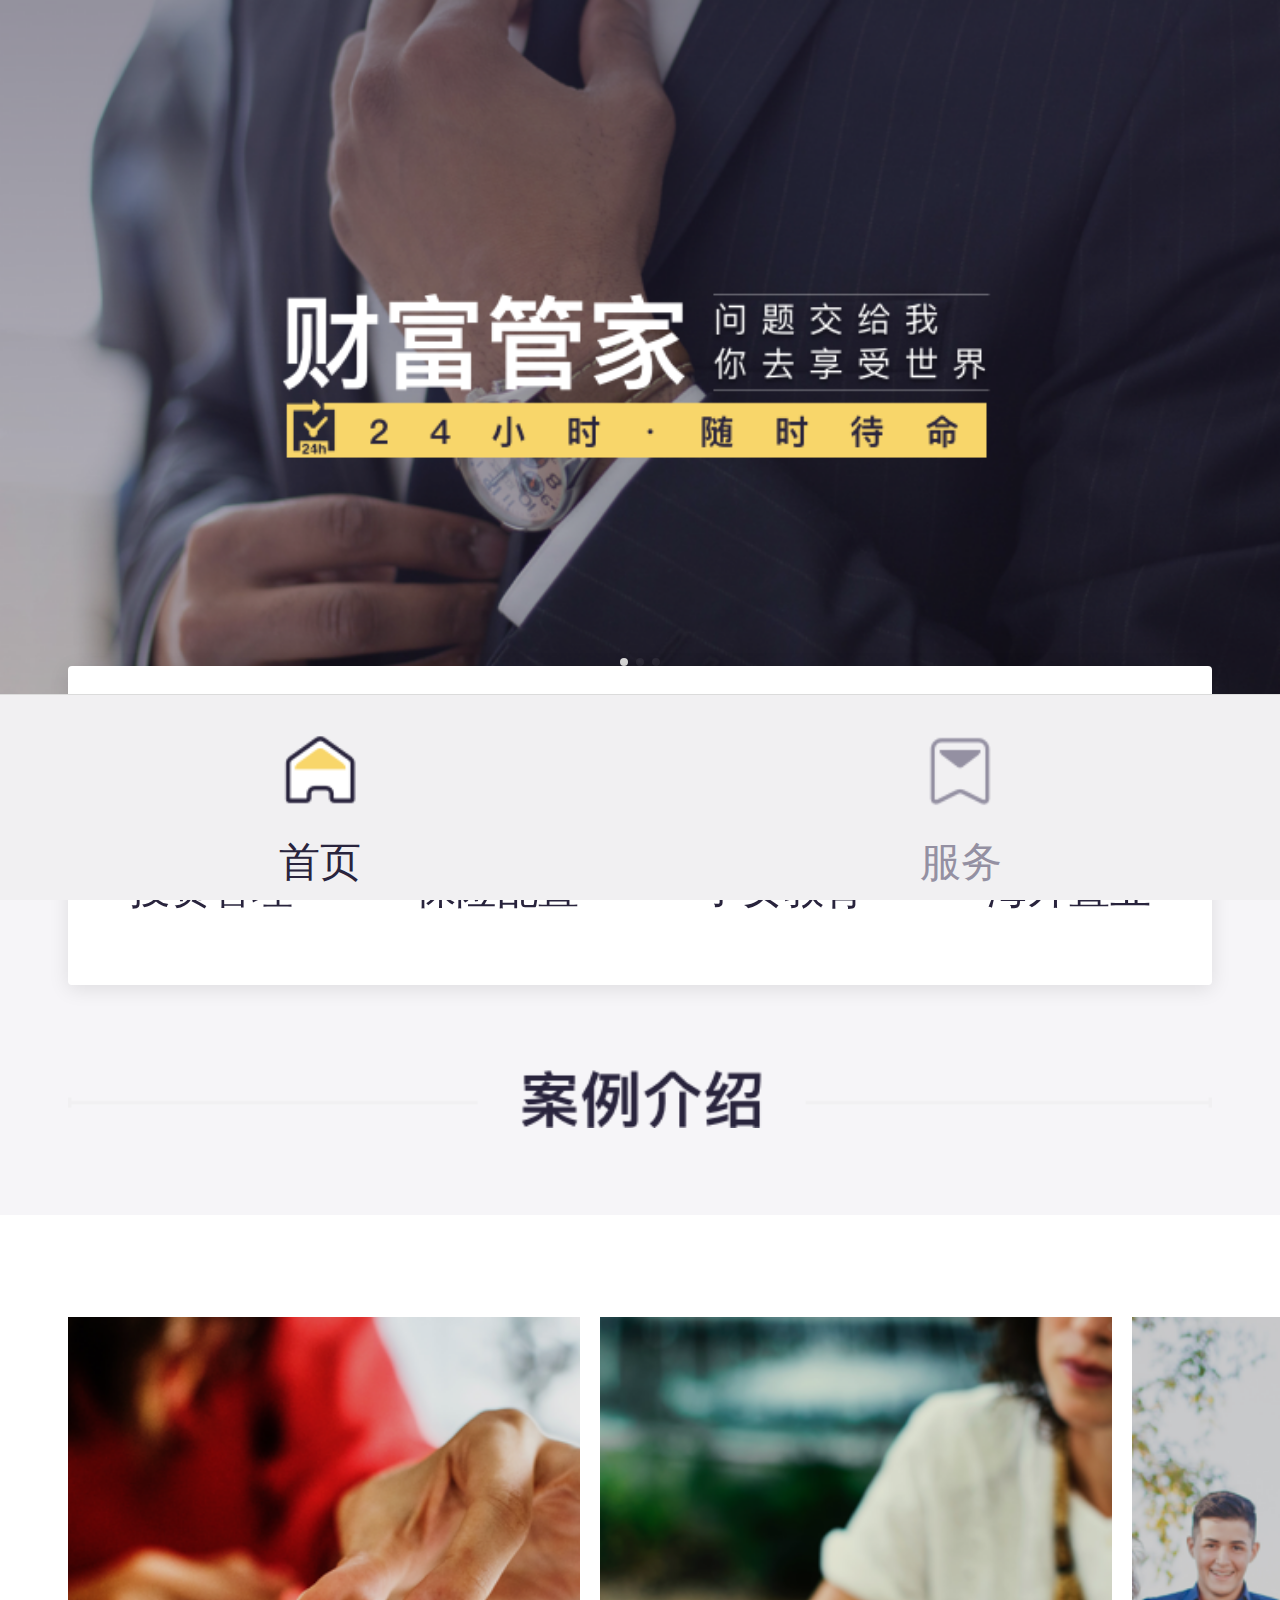
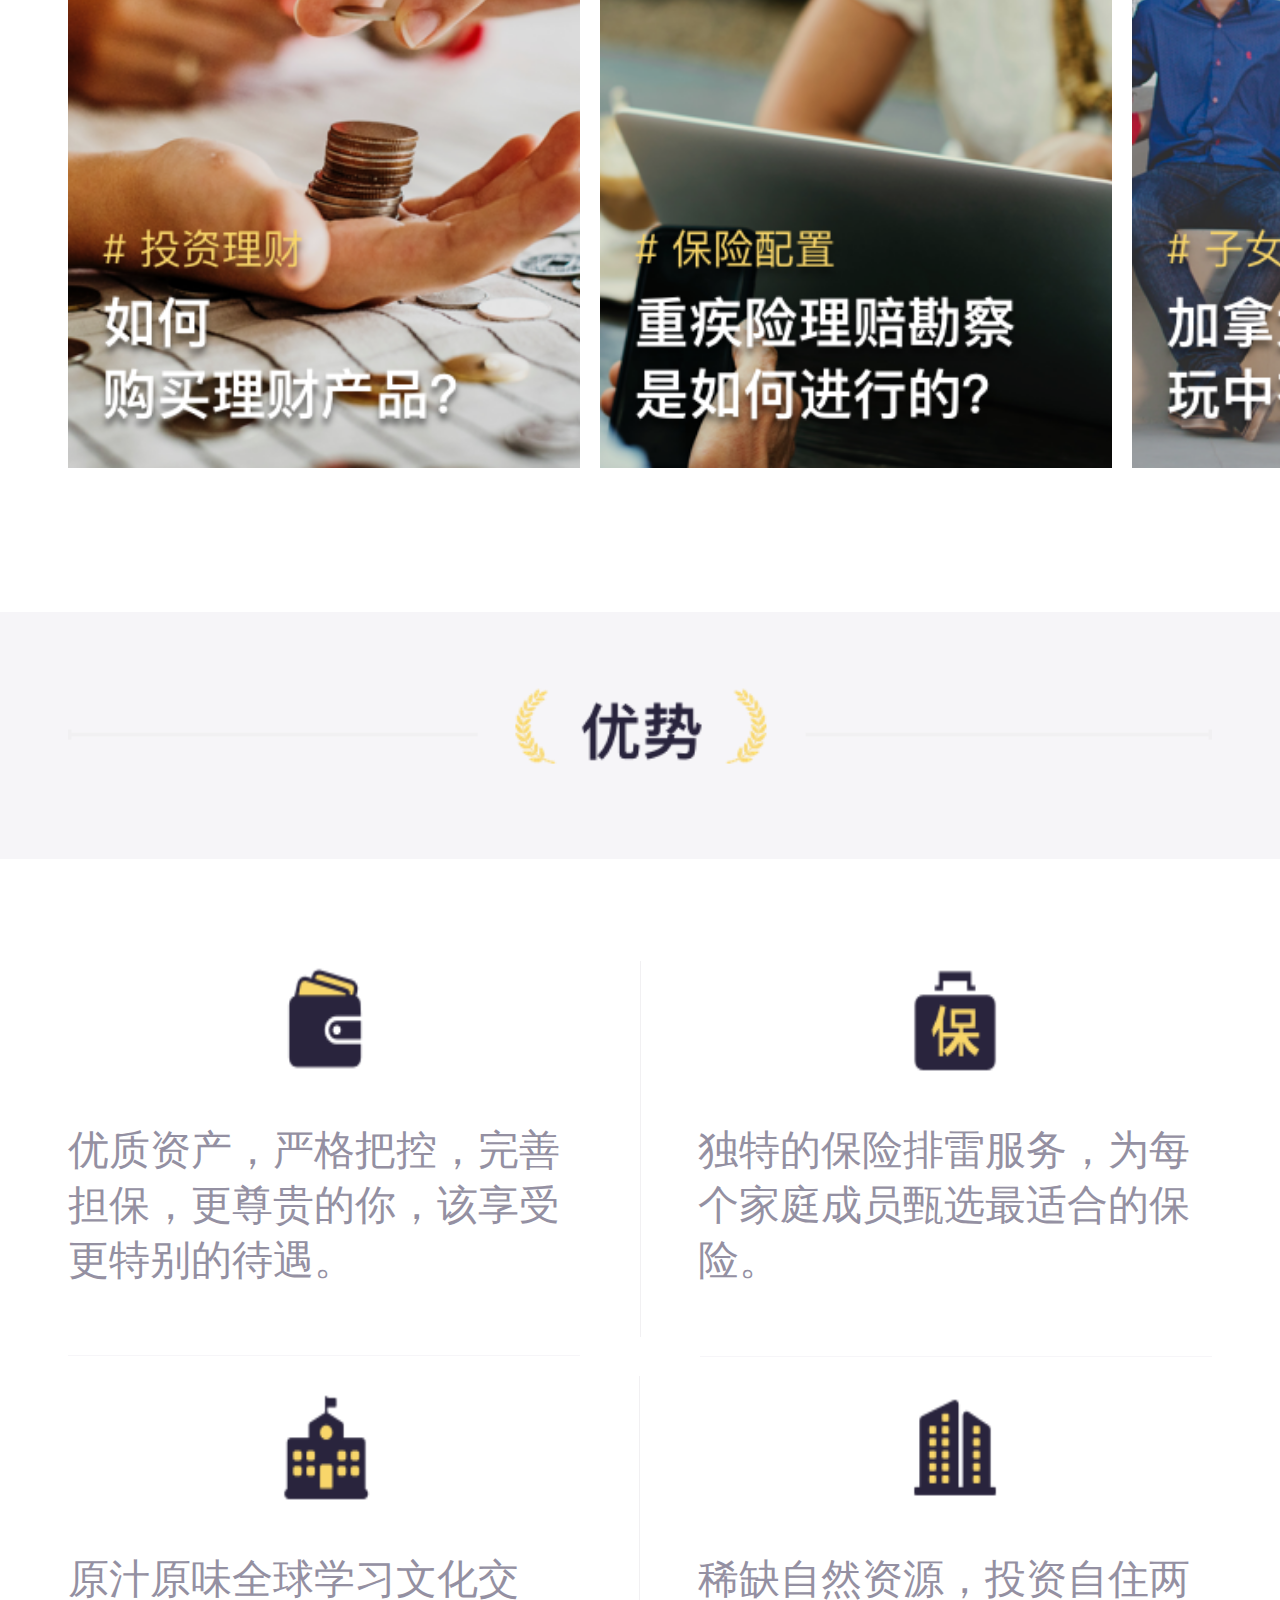
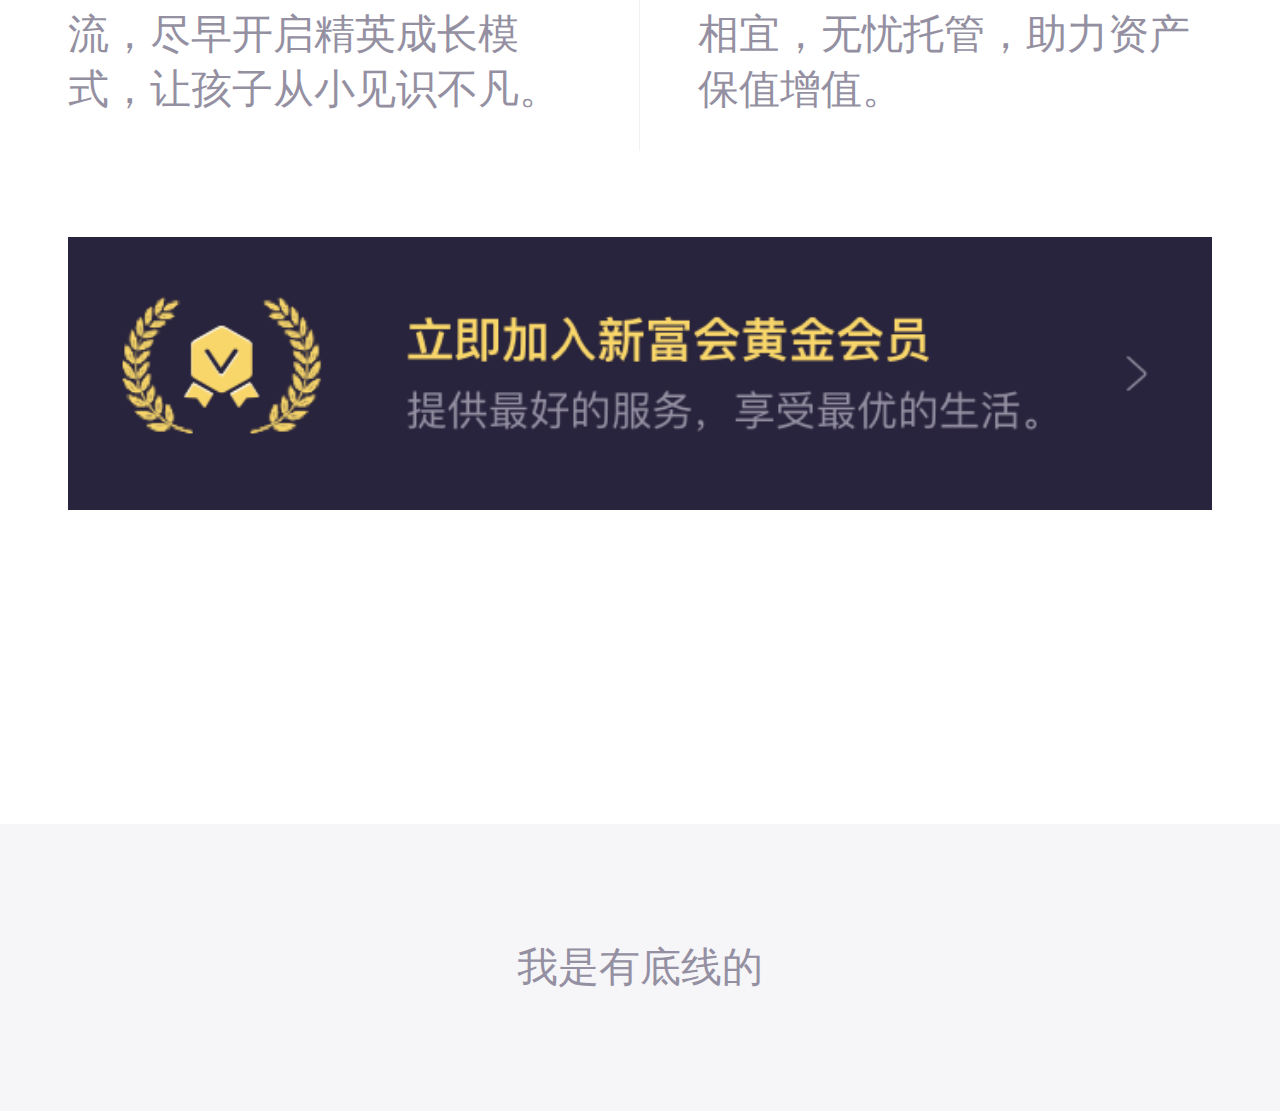
<file: shouye.html>
<!DOCTYPE html>
<html lang="en">
<head>
    <meta charset="UTF-8">
    <meta content="width=device-width, initial-scale=1.0, maximum-scale=1.0, user-scalable=0;" name="viewport" />
    <meta http-equiv="X-UA-Compatible" content="ie=edge">
    <link rel="stylesheet" href="./css/shouye.css">
    <link rel="stylesheet" href="./css/common.css">
    <link rel="stylesheet" href="./css/swiper.min.css">
    <script src="./js/jquery-2.1.4.js"></script>
    <script src="./js/rem.js"></script>
    <title>首页</title>
</head>
<body>
    <div class="wide">
        <!-- banner部分 -->
        <div class="swiper-container">
            <div class="swiper-wrapper">
                <div class="swiper-slide">
                    <img src="./img/banner1.png" alt="">
                </div>
                <div class="swiper-slide">
                    <img src="./img/banner1.png" alt="">
                </div>
                <div class="swiper-slide">
                    <img src="./img/banner1.png" alt="">
                </div>
            </div>
            <div class="swiper-pagination" ></div>
        </div>
        <!-- banner部分 -->
        <!-- banner下方四个分类 -->
        <div class="padd">
            <div class="classify">
                <div>
                    <img src="./img/invest.png" alt="">
                    <p class="f24">投资管理</p>
                </div>
                <div>
                    <img src="./img/insurance.png" alt="">
                    <p class="f24">保险配置</p>
                </div>
                <div>
                    <img src="./img/education.png" alt="">
                    <p class="f24">子女教育</p>
                </div>
                <div>
                    <img src="./img/house.png" alt="">
                    <p class="f24">海外置业</p>
                </div>
            </div>
        </div>
        <!-- banner下方四个分类 -->
        <!-- 案例介绍 -->
        <div class="case">
            <div class="title f36">
                <img src="img/text3x.png" alt="" class="you h36">
            </div>
            <div class="bannerimg">
                <div class="swiper-container1">
                    <div class="swiper-wrapper">
                        <div class="swiper-slide">
                            <img src="./img/touzilicai.png" alt="">
                        </div>
                        <div class="swiper-slide">
                            <img src="./img/baoxianpeizhi.png" alt="">
                        </div>
                        <div class="swiper-slide">
                            <img src="./img/zinvjiaoyu.png" alt="">
                        </div>
                        <div class="swiper-slide">
                            <img src="./img/haiwaizhiye.png" alt="">
                        </div>
                    </div>
                </div>
            </div>
        </div>
        <!-- 案例介绍 -->
        <!-- 优势 -->
        <div class="advantage">
            <div class="title1"> 
                <img src="img/textx.png" alt="" class="you">
                <!-- <text class="kuohao f36">（</text>
                <text class="f36">优势</text>
                <text class="kuohao f36">）</text> -->
            </div>
            <div class="advantage-con">
                <div class="con-list  mb line1">
                    <img src="./img/invest.png" alt="">
                    <p class="f24grey">优质资产，严格把控，完善担保，更尊贵的你，该享受更特别的待遇。</p>
                </div>
                <div class="con-list mb line2">
                    <img src="./img/insurance.png" alt="">
                    <p class="f24grey">独特的保险排雷服务，为每个家庭成员甄选最适合的保险。</p>
                </div>
                <div class="con-list line3">
                    <img src="./img/education.png" alt="">
                    <p class="f24grey">原汁原味全球学习文化交流，尽早开启精英成长模式，让孩子从小见识不凡。</p>
                </div>
                <div class="con-list line4">
                    <img src="./img/house.png" alt="">
                    <p class="f24grey">稀缺自然资源，投资自住两相宜，无忧托管，助力资产保值增值。</p>
                </div>
                <!-- 立即加入 -->
                <div class="join">
                        <img src="./img/立即加入@2x.png" alt="">
                    </div>
                </div>
            </div>
        <!-- 优势 -->
        <!-- 底线 -->
        <div class="dixian">我是有底线的</div>
        <!-- 底部导航 -->
        <footer class="aui-nav" id="footer" style="border-top: 1px solid #dbdbdb;z-index:9">
                <ul class="bar-tab" id="parent">
                    <li >
                        <img src="./img/home_selected.png" class="foot_icon"/>
                        <p class="f24">
                            首页
                        </p>
                    </li>
                    <li>
                        <img src="./img/service.png" class="foot_icon"/>
                        <p class="f24grey">
                            服务
                        </p>
                    </li>
                    <li style="display:none">
                        <img src="./img/profile.png" class="foot_icon" />
                        <p class="f24grey">
                            我的
                        </p>
                    </li>
                </ul>
            </footer>
        <!-- 底部导航 -->
    </div>
    <script src="./js/swiper.min.js"></script>
    <script src="js/common.js"></script>
    <script src="js/shouye.js"></script>
    <script type="text/javascript">
    // 首页banner图轮播
    var mySwiper = new Swiper('.swiper-container',{
        loop:true, //循环播放
        // 设置分页
        pagination: {
            el: '.swiper-pagination',
            clickable: true,
        },
        // 自动播放
        autoplay:true,
    })
    // 案例介绍
    var mySwiper = new Swiper('.swiper-container1',{
        spaceBetween: 20,
        slidesPerView: 'auto',
    })
        // var listfont=document.getElementById("parent").getElementsByTagName("p");
        // var listimg=document.getElementById("parent").getElementsByTagName("img");
        // var listli=document.getElementById("parent").children;
        
        // for(var i=0;i<listli.length;i++)
        // {
        //     listli[i].index=i;
        //     listli[i].onclick=function(i)
        //     {
        //         initimg();//初始化img
        //         initfont(listli.length);//初始化font
        //         switchImg(this.index);//改变图片
        //         listfont[this.index].className="f24";//改变font
        //         panduan(this.index);
        //     };
        // };
        
        // function initimg(){
        //     listimg[0].setAttribute("src","./img/home.png");
        //     listimg[1].setAttribute("src","./img/service.png");
        //     listimg[2].setAttribute("src","./img/profile.png");
        // }
        
        // function initfont(index) {
        //     for(var i=0;i<index;i++)
        //     {
        //         listfont[i].className="f24grey";
        //     }    
        // }
        
        // function switchImg(index){
        //     switch(index){
        //         case 0:
        //              listimg[0].setAttribute("src","./img/home_selected.png");
        //          break;
        //          case 1:
        //              listimg[1].setAttribute("src","./img/service_selected.png");
        //          break;
        //          case 2:
        //              listimg[2].setAttribute("src","./img/profile_selected.png");
        //          break;
        //     }
        // }
        // function panduan(index){
        //     switch(index){
        //         case 0:
        //             $("#tbodyCenter").load("../first/first.html");
        //         break;
        //         case 1:
                    
        //         break;
        //         case 2:
        //             $("#tbodyCenter").load("../fourth/my.html");
        //         break;
        //     }
        // }
        </script>
</body>
</html>
</file>
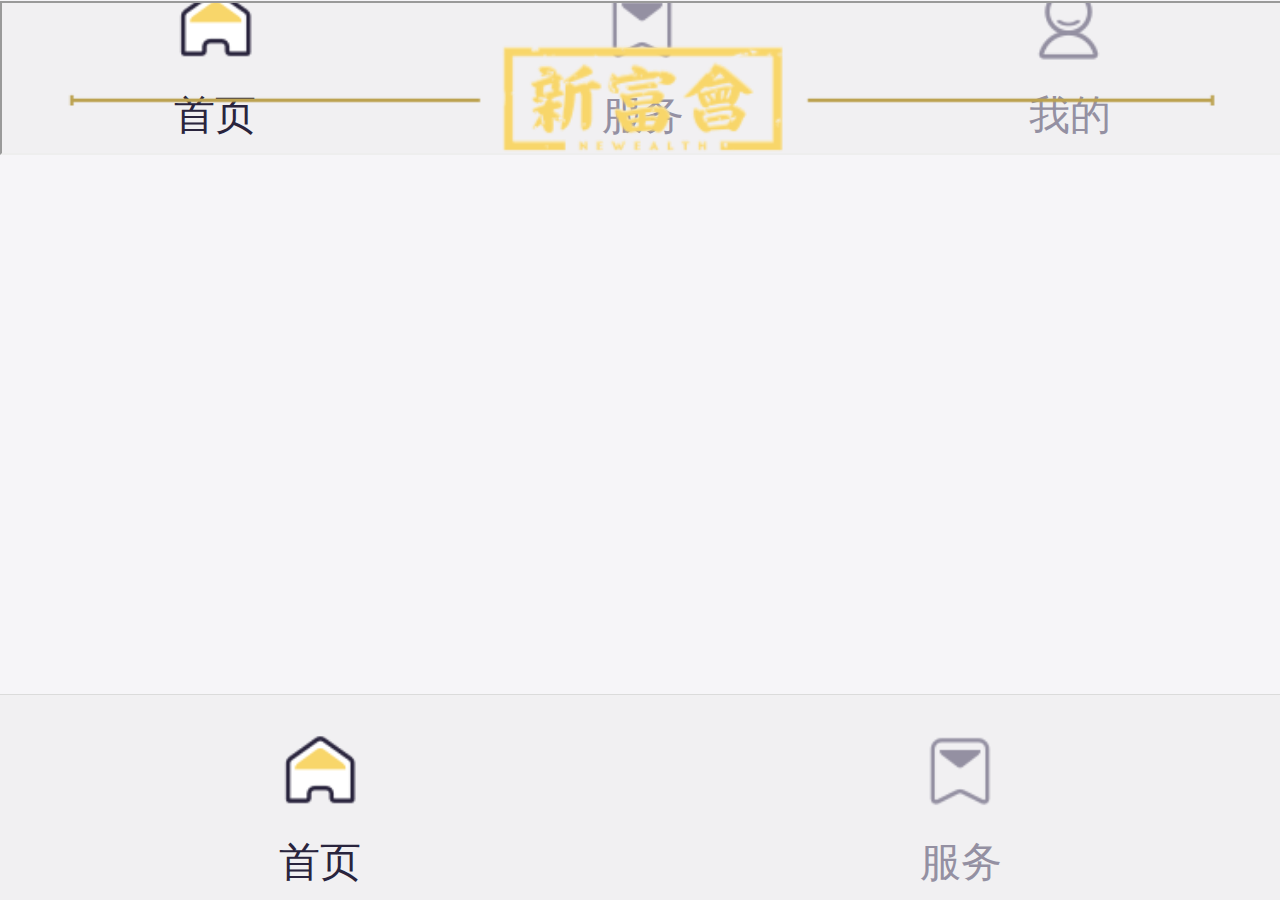
<file: test.html>
<!DOCTYPE html>
<html>

<head>
	<meta charset="UTF-8">
	<meta name="viewport" content="width=device-width, initial-scale=1.0,user-scalable=0">
	<meta http-equiv="X-UA-Compatible" content="ie=edge">
	<link rel="stylesheet" href="./css/shouye.css">
	<link rel="stylesheet" href="./css/common.css">
	<link rel="stylesheet" href="./css/swiper.min.css">
	<script src="./js/jquery-2.1.4.js"></script>
	<script src="./js/rem.js"></script>
	<title>首页</title>
</head>

<body>
	<iframe src="index.html" style="width:100vw; overflow-y:scroll;-webkit-overflow-scroll:touch"></iframe>
	<footer class="aui-nav" id="footer" style="border-top: 1px solid #dbdbdb;z-index:9">
		<ul class="bar-tab" id="parent">
			<li>
				<img src="./img/home_selected.png" class="foot_icon" />
				<p class="f24">
					首页
				</p>
			</li>
			<li>
				<img src="./img/service.png" class="foot_icon" />
				<p class="f24grey" style="text-indent:2px">
					服务
				</p>
			</li>
			<!-- <li class="hide"> -->
			<li class="hide">
				<img src="./img/profile.png" class="foot_icon" />
				<p class="f24grey" style="text-indent:2px">
					我的
				</p>
			</li>
		</ul>
	</footer>
</body>
<script src="js/common.js"></script>
<script type="text/javascript">
	// 时间戳
	var time = Date.parse(new Date()).toString();
	 time = time.substr(0, 10);
	 var a= 1453022150;
	 var day= parseInt((time- a)/60/60/24);
	if()
	console.log(day,y)
//		console.log(window.location.href);
//		var url=window.location.href;
//		location.replace(url)
//		window.location.replace(url);
</script>

</html>
</file>
<file: css/common.css>
*{
    margin: 0;
    padding: 0; 
    text-decoration: none;
    list-style: none;
    -webkit-tap-highlight-color: rgba(0,0,0,0);
    -webkit-tap-highlight-color:transparent;
}
html,body{
    width: 100%;
    height: 100%;
    background: #F6F5F8;
}
.aui-nav{
    position: fixed;
    bottom: 0;
    width: 100%;
    background: #F1F0F2;
    height: 1.2rem;
}
.aui-nav .bar-tab li:not(:first-child) p{
    text-indent: 2px;
}
.aui-nav .f24grey{
    text-align: center;
}
.bar-tab{
    display: flex;
    display: -webkit-flex;
    justify-content: space-around;
    -webkit-justify-content:space-around;
    text-align: center;
}
.bar-tab li{
    /* flex: 1;
    -webkit-flex:1; */
    padding: 0 .3rem;
    box-sizing: border-box;
}
.case{
    margin-top: .18rem;
}
.foot_icon{
    width: .52rem;
    display: block;
    padding: .18rem 0 0 0;
    box-sizing: border-box;
    margin: 0 auto;
}
#parent li .f24grey,
#parent li .f24{
    line-height: .56rem;
    display: block;
}
.window{
    position: fixed;
    top: 50%;
    left: 50%;
    transform: translate(-50%,-50%);
    background: rgba(255,255,255,.6);
    height: .88rem;
    line-height: .88rem;
    color: #fff;
    font-size: .32rem;
    text-align: center;
    width: 60%;
    border-radius: 6px;
    display:none;
}
.hide{
    display: none !important;
}
 @media screen and (min-height: 720px) and (max-height:820px){
.aui-nav{
    height: 1.5rem;
}
}
</file>
<file: css/bulterservice.css>
.wide{
    background: url('../img/bgservice.png') left top no-repeat;
    background-size: 100% 100%;
    padding: 1.36rem .66rem .36rem;
    box-sizing: border-box;
    height: 100%;
    min-height: 560px;
    background-position:0 1rem;
}
.title{
    width: 100%;
    margin: 0 auto;
    text-align: center;
    margin-bottom: .32rem;
}
.title img{
    width: 4.92rem;
    height: 2.12rem;
    display: block;
    margin: 0 auto;
}
.title-top{
    font-size: .32rem;
    color: #F8D66A;
    font-weight: bold;
    margin: .2rem 0 .1rem 0;
}
.f24{
    font-size: .24rem;
    color: #9490A2;
}
/* .formlist{
    margin-top: .8rem;
} */
.list{
    display: flex;
    padding: .1rem 0;
    box-sizing: border-box;
    line-height: .6rem;
    height: .8rem;
    margin-top: .48rem;
    border-bottom: 1px solid #9490A2
}
.list:nth-child(1) img{
    width: .36rem;
    height: .36rem;
    display: block;
    margin-right: .32rem;
    float: left;
    margin-top: .12rem;
}
.list:nth-child(2) img{
    float: left;
    margin-top: .1rem;
    margin-right: .3rem;
}
.list img{
    width: .4rem;
    height: .4rem;
}
.list input{
    border: none;
    background-color:transparent; 
    FILTER: alpha(opacity=0);
    outline: none;
    color: #9490A2;
    font-size: .36rem;
}
.yixaing{
    margin-top: .42rem;
}
.yixaing>p{
    line-height: .28rem;
}
.option{
    display: flex;
    justify-content: space-between;
    margin-top: .24rem;
    height: .52rem;
}
.p{
    width: 1.4rem;
    height: .48rem;
    border-radius: 24px;
    text-align: center;
    border: .02rem solid rgba(151,151,151,1);
    line-height: .48rem;
    font-weight: bold;
}
.pactive{
    background: #F8D66A;
    border: 1px solid #F8D66A;
    color: #29243D;
    position: relative;
    border-radius: 24px;
    width: 1.4rem;
    line-height: .48rem;
    text-align: center;
}
.pactive::after{
    position: absolute;
    content: "";
    width: .22rem;
    height: .24rem;
    background:url('../img/icon_yixiang.png') no-repeat ;
    background-size: .22rem .24rem;
    z-index: 10;
    left: 1.2rem;
    top: .32rem;
}
.agree{
    margin-top: .52rem;
    display: flex;
    align-items: center;
}
.agree input{
    margin-right: .2rem;
}
.agree a{
    color: #1D8BE0;
    text-decoration: none;
    padding-bottom: 0.01rem;
    border-bottom: 1px solid #1D8BE0
}
.submit{
    width: 5.2rem;
    height: 1rem;
    text-align: center;
    font-size: .36rem;
    color: #29243D;
    font-weight: bold;
    line-height: 1rem;
    background: #F8D66A;
    border-radius: 2px;
    margin:1.28rem auto .44rem;
}
.icon{
    display: inline-block;
    width: .2rem;
    height: .2rem;
    border: 1px solid rgba(255,255,255, 0.6);
    border-radius: .04rem;
    margin-right: .1rem;
}
.icon_checked{
    width: .24rem;
    height: .24rem;
    background: url(../img/icon_readed.png);
    background-size: 100% 100%;
    border: none;
}
.header{
    width: 100vw;
    height: 1rem;
    background: #29243D;
    position: fixed;
    z-index: 10;
    top: 0;
    line-height: 1rem;
    text-align: center;
    color: #F8D66A;
    font-size: .32rem;
}
.icon_left{
    width: .4rem;
    height: .4rem;
    margin:.3rem 0 0 .22rem;
    position: absolute;
    left: 0;
}
.sex{
    font-size: .36rem;
    color: #928E9F;
    display: flex;
    display: -webkit-flex;
    height: .8rem;
    align-items: center;
    line-height: .8rem;
    border: 1px solid rgba(146,142,159,0.4);
    border-radius: .06rem;
    margin: .52rem 0 0 0;
    position: relative;
}
.sex::after{
    position: absolute;
    content:"";
    width: 1px;
    height: 100%;
    left: 50%;
    top: 0;
    background: rgba(146,142,159,0.4);;
}
.sex>div{
    flex:1;
    -webkit-flex:1;
    text-align: center;
    height: 100%;
}
.sex>div img{
    width: .3rem;
    height: .3rem;
    display: inline-block;
    position: relative;
    top: .04rem;
}
.sex .selected{
    background: #504D62;
    color: #F8D66A;
}
.window_w{
    position: fixed;
    z-index: 13;
    background: rgba(0,0,0,.6);
    width: 100vw;
    height: 100vh;
    top: 0;
    left: 0;
    padding: 0 .9rem;
    box-sizing: border-box;
    display: none;
}
.window_w .info{
    background: #fff;
    border-radius: 2px;
    width: 100%;
    height: 2.8rem;
    margin: 4rem 0 0 0;
    font-size: .36rem;
}
.window_w .info .txt{
    color: #29243D;
    line-height: 1.82rem;
    padding: .1rem 0 0 0;
    box-sizing: border-box;
    text-align: center;
}
.window_w .op{
    display: flex;
    display: -webkit-flex;
    position: relative;
    border-top: 1px solid #F1F0F2;
    align-items: center;
    height: .88rem;
}
.window_w .op>div{
    flex: 1;
    -webkit-flex:1;
    text-align: center;
}
.window_w .op::after{
    position: absolute;
    content:"";
    width: 1px;
    height: 100%;
    background: #F1F0F2;
    top: 0;
    left: 50%;
}
.window_w .cancel{
    color: #1D8BE0;
}
.window_w .give_up{
    color: #EB5F44;
}
@media screen and (min-height: 820px){
    .wide{
        /* position: fixed; */
        height: auto;
        width: 100vw;
    }
}
</file>
<file: css/fill_success.css>
.body{
    width: 100vw;
    height: 100vh;
    /* min-height: 12.7rem; */
    background: url(../img/bgservice.png) no-repeat;
    background-size: 100% 100%;
    text-align: center;
    padding: 1.36rem  1.3rem 0;
    box-sizing: border-box;
}
.body img{
    width: 4.92rem;
    height: 2.56rem;
    margin:0 0  1.62rem 0;
    display: block;
}
.body .input{
    background: #F8D66A;
    height: .92rem;
    line-height: .92rem;
    box-shadow:0px 2px 10px 0px rgba(0,0,0,0.3);
    border-radius:2px;
    width: 100%;
    font-size: .36rem;
    color: #29243D;
    font-weight: bold;
    display: block;
    border: none;
}
</file>
<file: css/login.css>
*{
    margin: 0;
    padding: 0;
    text-decoration: none;
    list-style: none;
}
body{
    background: #F6F5F8;
}
.container{
    width: 100vw;
    height:100vh;
    min-height: 480px;
    /* height: 12.7rem; */
    background:#29243D url(../img/bg_loginx.png) no-repeat;
    background-size: 100% 100%;
    text-align: center;
    padding: 0 .66rem;
    box-sizing: border-box;
}
.container .logo1{
    width: 5.12rem;
    height: 1.48rem;
    margin: .96rem auto 0;
}
.icon{
    width: .4rem;
    height: .4rem;
    display: inline-block;
    flex-shrink: 0;
    -webkit-flex-shrink:0;
}
.icon_s{
    background: url(../img/iconsx.png) no-repeat;
    background-size: 100% 100%;
}
.icon_code{
    background: url(../img/icon_codex.png) no-repeat;
    background-size: 100% 100%;
}
.form_li{
    width: 100%;
    border-bottom: 1px solid #928E9F;
    display: flex;
    display: -webkit-flex;
    align-items: center;
    -webkit-algin-items:center;
    line-height: .88rem;
    margin-top: .6rem;
}
form{
    margin: 1.4rem 0 0 0;
}
input{
    height: .88rem;
    line-height: .88rem;
    background: transparent;
    border: none;
    text-indent: .24rem;
    font-size: .36rem;
    color: #fff;
    -webkit-appearance: none; 
}
.form_li #phone,
.form_li #code{
    flex: 1;
    -webkit-flex:1;
}
.form_li #code{
    max-width: 4rem;
}
.form_li .code_btn{
    font-size: .32rem;
    color: #fff;
    flex-shrink: 0;
    -webkit-flex-shrink:0;
    position: absolute;
    right: .66rem;
}
 #submit{
    width: 5.2rem;
    height: 1rem;
    line-height: 1rem;
    background: #F8D66A;
    color: #000;
    margin-top: 1.7rem;
}
.f12{
    color: #9490A2;
    font-size: .24rem;
    line-height: .72rem;
}
</file>
<file: css/mine.css>
body{
    position: fixed;
    top: 0;
    width: 100vw;
    height: 100vh;
}
.head{
    background: #29243D;
    width: 100%;
    padding: 0.26rem .4rem .6rem;
    box-sizing: border-box;
    /* position: fixed;
    top: 0; */
}

img{
    display: block;
}
.title{
    width: 100%;
}
.logo{
    width: 1.52rem;
    height: 1.52rem;
    margin: 0 auto;
    margin-top: .48rem;
}
.phone{
    font-size: .36rem;
    color: #fff;
    width: 100%;
    text-align: center;
    margin-top: .34rem;
    height: .48rem;
}
.userlist{
    margin-top: .2rem;
    /* margin-top: 4.48rem; */
    /* background: #fff; */
}
.userlist ul{
    background: #fff;
    padding-left: .4rem;
    box-sizing: border-box;
}
.icon{
    width: .4rem;
    height: .4rem;
    margin-right:.2rem;
}
.userlist li text{
    color: #29243D;
    font-size: .28rem;
}
.more{
    width: .24rem;
    height: .24rem;
    margin-right: .22rem;
}
.userlist li{
    display: flex;
    align-items: center;
    justify-content: space-between;
}
.userlist ul li{
    padding: .4rem 0;
    box-sizing: border-box;
    border-bottom: 1px solid #F1F0F2;
}
ul li:last-child{
    border-bottom: none;
}
li p{
    display: flex;
    align-items: center
}
.f24{
    font-size: .24rem;
    color: #29243D;
}
.f24grey{
    font-size: .24rem;
    color: #9490A2;
}
.window_w{
    position: fixed;
    z-index: 13;
    background: rgba(0,0,0,.6);
    width: 100vw;
    height: 100vh;
    top: 0;
    left: 0;
    padding: 0 .9rem;
    box-sizing: border-box;
    display: none;
}
.window_w .info{
    background: #fff;
    border-radius: 2px;
    width: 100%;
    height: 2.8rem;
    margin: 4rem 0 0 0;
    font-size: .36rem;
}
.window_w .info .txt{
    color: #29243D;
    line-height: 1.82rem;
    padding: .1rem 0 0 0;
    box-sizing: border-box;
    text-align: center;
}
.window_w .op{
    display: flex;
    display: -webkit-flex;
    position: relative;
    border-top: 1px solid #F1F0F2;
    align-items: center;
    height: .88rem;
}
.window_w .op>div{
    flex: 1;
    -webkit-flex:1;
    text-align: center;
}
.window_w .op::after{
    position: absolute;
    content:"";
    width: 1px;
    height: 100%;
    background: #F1F0F2;
    top: 0;
    left: 50%;
}
.window_w .cancel{
    color: #1D8BE0;
}
.window_w .give_up{
    color: #EB5F44;
}
</file>
<file: css/myorder.css>
/* .title{
    width: 100%;
    background:rgba(255,255,255,1);
    box-shadow:0px 2px 2px 0px rgba(0,0,0,0.1);
    font-size: .28rem;
    padding: .3rem .4rem;
    box-sizing: border-box;
    color: #9490A2;
    font-weight: bold;
    position: fixed;
    z-index: 2;
    top: 0;
} */
.title{
    width: 100vw;
    height: 1rem;
    background: #29243D;
    position: fixed;
    z-index: 10;
    top: 0;
    line-height: 1rem;
    text-align: center;
    color: #F8D66A;
    font-size: .32rem;
}
.icon_left{
    width: .4rem;
    height: .4rem;
    margin:.3rem 0 0 .22rem;
    position: absolute;
    left: 0;
}
.active{
    color: #29243D;
}
.title text{
    width: 48%;
    text-align: center;
    display: inline-block;
}
.content,
.allfinish{
    padding:0rem .4rem 1.8rem;
    box-sizing: border-box;
}
.content-list{
    background: #fff;
    box-shadow:0px 4px 20px 0px rgba(0,0,0,0.1);
    border-radius: 4px;
    margin: .4rem 0 0 0;
}
.pading4{
    padding: 0 .4rem;
}
.content-title{
    border-bottom: 1px solid #F1F0F2;
    padding: .2rem 0;
    box-sizing: border-box;
    display: flex;
    align-items: center;
}
.title1{
    font-size: .28rem;
    color: #29243D;
    font-weight: bold;
}
.title2{
    margin-left: .34rem;
}
.precount{
    color: #9490A2;
}
.f24{
    font-size: .24rem;
    color: #9490A2;
}
.f36bold{
    font-size: .36rem;
    font-weight: bold
}
.nextcount{
    color: #EB5F44;
}
.nextbott{
    color: #29243D;
    font-size: .24rem;
    background: #F6F5F8;
    width: 1.6rem;
    line-height: .44rem;
    border-radius: .4rem;
    text-align: right;
    padding: 0 .16rem 0 0;
    box-sizing: border-box;
    position: relative;
}
.nextbott::after{
    position: absolute;
    content: "";
    width: .32rem;
    height: .32rem;
    left: .1rem;
    top: .06rem;
    background: url(../img/income.png);
    background-size: 100% 100%;
}
.margintop{
    margin-top: .3rem;
}
.middle{
    display: flex;
    padding: .52rem 0 .44rem;
    width: 70%;
    margin: 0 auto;
    justify-content: space-between
}
.middle>div{
    text-align: center;
}
.bottom{
    background: #F6F5F8;
    padding: .1rem .4rem;
    box-sizing: border-box;
    width: 100%;
    text-align: center
}
.f20{
    font-size: .2rem;
    color: #9490A2;
    line-height: .3rem;
}
.time{
    margin-top: .1rem;
}
.flex{
    display: flex;
    display: -webkit-flex;
    padding: 0 .6rem;
}
.line img,
.line {
    width: 1.48rem;
    display: block;
    margin: .12rem 0 0 0;
}
.flex>div{
    text-align: center;
    flex: 1;
    -webkit-flex:1;
}
.f24{
    font-size: .24rem;
    color: #29243D;
}
.f24grey{
    font-size: .24rem;
    color: #9490A2;
}
</file>
<file: css/service.css>
@font-face{
    font-family:"farrigon";
    src:url(../font/Farrington-7B-Qiqi.ttf);
}
*{
    margin: 0;
    padding: 0;
    text-decoration: none;
    list-style: none;
}


body{
    background: #F6F5F8;
}
/* common */
.icon{
    width: .4rem;
    height: .4rem;
    display: inline-block;
    float: left;
    margin-right: .12rem;
}
.b_600{
    font-weight: 600;
}
.top_10{
    margin-top: .2rem;
}
#personal,
#bao,
#child,
#sea{
    padding: 0 .4rem;
    box-sizing: border-box;
}
/* banner */
.banner{
    width: 100vw;
    background-color: #29243D;
    padding: 1.4rem .4rem 0;
    box-sizing: border-box;
    position: relative;
}
.banner_g{
    position: absolute;
    width: 100%;
    height: 100%;
    z-index: 2;
    background: #000;
    opacity: 0;
    left: 0;
    top: 0;
}
.logo{
    height: 1.12rem;
    display: block;
    position: fixed;
    z-index: 100;
    background: #29243D;
    top:0;
}
.logo img{
    width: 6.7rem;
    height: .6rem;
    display: block;
    margin: .26rem .4rem;
}
.banner .banner_bg{
    width: 6.7rem;
    height: 2.8rem;
    background: url(../img/bg_member_cardx.png) no-repeat;
    background-size: 100% 100%;
    text-align: center;
    line-height: 2.4rem;
}
.banner_info{
    font-size: .44rem;
    color: #29243D;
    position: relative;
    z-index: 10;
    /* display: none; */
}
.banner_white{
    font-size: .3rem;
    text-shadow:0px 2px 1px rgba(70, 65, 65, 0.45);
    font-family: 'farrigon';
    color: #fff;
    letter-spacing: .1rem;
}
/* tab */
.tab{
    padding-bottom: 3rem;
}
.tab_list{
    display: flex;
    display: -webkit-flex;
    width: 100vw;
    height: 1rem;
    font-size: .28rem;
    padding: 0 .14rem;
    background: #fff;
    box-shadow:0px 1px 2px 0px rgba(0,0,0,0.1);
    line-height: 1rem;
    text-align: center;
    box-sizing: border-box;
    /* position: fixed; */
    z-index: 10;
}
.tab_list_a{
    position: fixed;
    z-index: 10;
    top: 1.12rem;
}

.tab_list li{
    flex:1;
    -webkit-flex:1;
}
.tab_list li a{
    color: #9490A2;
    position: relative;
    height:1rem;
    display: inline-block;
}

.tab_list li .active{
    color: #29243D;
    font-weight: 600;
}
.tab_list li .active::after{
    position: absolute;
    content:'';
    width: 100%;
    height: .06rem;
    background: #F8D66A;
    left: 0;
    bottom: 0;
}

.icon_tou{
    background: url(../img/tou.png) no-repeat;
    background-size: 100% 100%;
}
.title_s{
    font-size: .32rem;
    color: #29243D;
    margin: .58rem 0 .26rem 0;
    /* background: lawngreen; */
}
.more{
    font-size: .28rem;
    width: .88rem;
    color: #9490A2;
    float: right;
    background: url(../img/icon_rightx.png) no-repeat;
    background-size:.32rem .32rem;
    background-position: right;
}
.person_list{
    height: 3.24rem;
    width: 100%;
    box-shadow:0px 2px 10px 0px rgba(0,0,0,0.1);
    font-size: .28rem;
    padding: 0 .4rem;
    box-sizing: border-box;
    background: #fff;
    border-radius: .04rem;
}
.person_list .sheng_title{
    line-height: .8rem;
    border-bottom: 1px solid #F1F0F2;
}
.person_list .sheng_title .f14_b{
    color: #29243D;
    font-weight: bold;
}
.person_list .sheng_title .f_14{
    color: #9490A2;
    margin: 0 0 0 .14rem;
}
.person_list .sheng_title .sheng_info{
    font-size: .2rem;
    color: #29243D;
    background: #F8D66A;
    padding:.04rem .1rem;
}
.person_list .sheng_con .sheng_li{
    display: flex;
    display: -webkit-flex;
    justify-content: space-between;
    -webkit-justify-content:space-between;
    margin-top: .24rem;
}
.person_list .sheng_con .sheng_li>div{
    /* flex:1;
    -webkit-flex:1; */
    /* background: saddlebrown; */
}
.person_list .sheng_con .sheng_li .sheng_right{
    text-align: right;
}
.person_list .sheng_con .sheng_li .sheng_center{
    text-align: center;
}
.person_list .sheng_con .sheng_li  .sheng_top{
    font-size: .36rem;
    color: #29243D;
    font-weight: bold;
    line-height: .88rem;
}
.person_list .sheng_con .sheng_li  .red{
    color: #EB5F44;
    font-size: .42rem;
}
.person_list .sheng_con .sheng_li .f14{
    font-size: .32rem;
    font-weight: normal;
}
.person_list .sheng_con .sheng_li .sheng_bottom{
    font-size: .24rem;
    color: #9490A2;
}
.person_list .sheng_con .sheng_li .sheng_bottom{
    /* text-indent: .16rem; */
    text-align: center;
}
.person_list .sheng_con .sheng_li .sheng_right .sheng_bottom{
    /* margin-right: .24rem; */
}
.person_list .sheng_con .sheng_b{
    margin-top: .34rem;
    text-align: center;
    font-size: .2rem;
    color: #9490A2;
    position: relative;
}
.person_list .sheng_con .sheng_b .zzz{
    position: absolute;
    z-index: 2;
    background: #fff;
    padding: 0 .16rem;
    left: 50%;
    transform: translateX(-50%);
    line-height: .32rem;
    top: 0;
    white-space: nowrap;

}
.person_list .sheng_con .sheng_b::after{
    position: absolute;
    content: "";
    height: 1px;
    width: 100%;
    background: #F1F0F2;
    left: 0;
    top: .16rem;
}




.bao_list img{
    width: 100%;
    height: 100%;
    display: block;
}
.bao_list a:not(:first-child) img{
    margin: .4rem 0 0 0;
}
.icon_bao{
    background: url(../img/bao.png) no-repeat;
    background-size: 100% 100%;
}
.icon_child{
    background: url(../img/zi.png);
    background-size: 100% 100%;
}
.child_list{
    display: flex;
    display: -webkit-flex;
    flex-wrap: wrap;
    -webkit-flex-wrap:wrap;
    justify-content: space-between;
    -webkit-justify-content:space-between;
}
.child_list a{
    width: 3.24rem;
    height: 1.6rem;
    display: block;
    flex-shrink: 0;
    -webkit-flex-shrink: 0;
}
.child_list a img{
    width: 100%;
    height: 100%;
}
.icon_sea{
    background: url(../img/hai.png);
    background-size: 100% 100%;
}
.sea_list a{
    display: block;
}
.sea_list .sea_img{
    width: 100%;
    height: 100%;
}
.sea_list .f_14{
    font-size: .28rem;
    color: #29243D;
    line-height: .32rem;
    margin-bottom: .3rem;
}
/* window */
.guan{
position: fixed;
bottom: 1.56rem;
    width:7.1rem;
    height: 1.32rem;
    background: url(../img/login.png) no-repeat;
    background-size: 100% 100%;
    margin: 0 .2rem;
    z-index: 10;
}
.f24{
    font-size: .24rem;
    color: #29243D;
}
.f24grey{
    font-size: .24rem;
    color: #9490A2;
}
.dixian{
    padding: .5rem .4rem;
    box-sizing: border-box;
}
.dixian img{
    width: 100%;
    display: block;
}
</file>
<file: css/shouye.css>
.swiper-container{
    width: 100%;
    height: 4.2rem
}
.swiper-container img{
    width: 100%;
}
 .logo{
    position: fixed;
    z-index: 100;
    top: 0;
    left: 0;
    height: 1.12rem;
    padding: .26rem .4rem;
    box-sizing: border-box;
    width: 100%;
}
 .logo img{
     width: 6.7rem;
    display: block;
    position: absolute;
    z-index: 2;
}

.swiper-pagination-bullet {
    background: #696871!important;
  }
  .swiper-pagination-bullet-active {
    background: #D8D8D8!important;
  }
.padd{
    padding: 0 .4rem;
    position: relative;
    top: -.3rem;
    z-index: 3;
}
.classify{
    display: flex;
    justify-content: space-around;
    background: #fff;
    box-shadow:0px 4px 20px 0px rgba(0,0,0,0.1);
    padding-bottom: .4rem;
    border-radius: 4px;
}
.classify img{
    width: .6rem;
    height: .6rem;
}

.classify div{
    display: block;
    text-align: center;
}
.f24{
    font-size: .24rem;
    color: #29243D;
}
.f36{
    font-size: .36rem;
    color: #29243D
}
.title,.title1{
    width: 100%;
    text-align: center;
    font-weight: bold
}
.bannerimg{
    width: 100%;
    background: #fff;
    /* padding: .6rem 0 .6rem .4rem; */
    padding: .6rem 0;
    margin-top: .42rem;
    box-sizing: border-box;
}
.bannerimg .swiper-wrapper{
    margin-left: .4rem;
}
.bannerimg .swiper-container1{
    width: 100%;
    height: 100%;
    margin: 0 auto;
    position: relative;
    overflow: hidden;
    list-style: none;
    padding: 0;
    z-index: 1;
}
/* .swiper-container1{
    
} */

.bannerimg img{
    width: 3rem;
    height: 4.4rem
}
.swiper-container1 .swiper-slide{
    width: 3rem!important;
}
.kuohao{
    color: #F9DA73
}
.advantage-con{
    background: #fff;
    padding: .4rem .4rem 1.6rem;
    box-sizing: border-box;
}
.con-list img{
    width: .6rem;
    height: .7rem;
}
.f24grey{
    font-size: .24rem;
    color: #9490A2;
    text-align: left
}
.advantage-con{
    display: flex;
    display: -webkit-flex;
    flex-wrap: wrap;
    margin-top: .3rem;
}
.con-list{
    width: 50%;
    text-align: center;
    position: relative;
    padding-bottom: .4rem;
    box-sizing: border-box;
}

.con-list:nth-child(2n-1){
    padding-right: .34rem;
    box-sizing: border-box;
}
.con-list:nth-child(2n){
    padding-left: .34rem;
    box-sizing: border-box;
}
.line2::after,
.line3::after{
    position: absolute;
    content: "";
    width: 1px;
    height: 2.2rem;
    background: #F1F0F2;
}
.line1::after,
.line4::after{
    position: absolute;
    content: "";
    width: 3rem;
    height: 1px;
    background: #F6F5F8;
}
.line1::after{
    left: 0;
    bottom: 0;
}
.line4::after{
    right: 0;
    top: 0;
}
.line2::after{
    top: .2rem;
    left: 0;
}
.line3::after{
    bottom: .2rem;
    right: 0;
}
.br{
    border-right: .01rem solid #F6F5F8
}
.bbottom{
    border-bottom: .01rem solid #F6F5F8
}
/* .mb{
    padding-bottom: .4rem;
} */
.join{
    /* padding: 0 .4rem; */
    margin-top: .3rem
}
.join img{
    width: 100%;
    height: 1.6rem;
}
.dixian{
    width: 100%;
    text-align: center;
    font-size: .24rem;
    color: #9490A2;
    padding: .68rem 0;
    margin-bottom: 71px;
}



.you{
    width: 6.7rem;
    height: .48rem;
}
.h36{
    height: .36rem;
}
.banner_bg{
    position: absolute;
    z-index: 10;
    left: 0;
    top: 0;
    width: 100%;
    height: 100%;
    background: #000;
    opacity: 0;
}
/* .logo1{
    position: absolute;
    width: 100%;
    height: 100%;
    background: #29243D;
    content: '';
    left: 0;
    top: 0;
    z-index: 0;
} */
</file>
